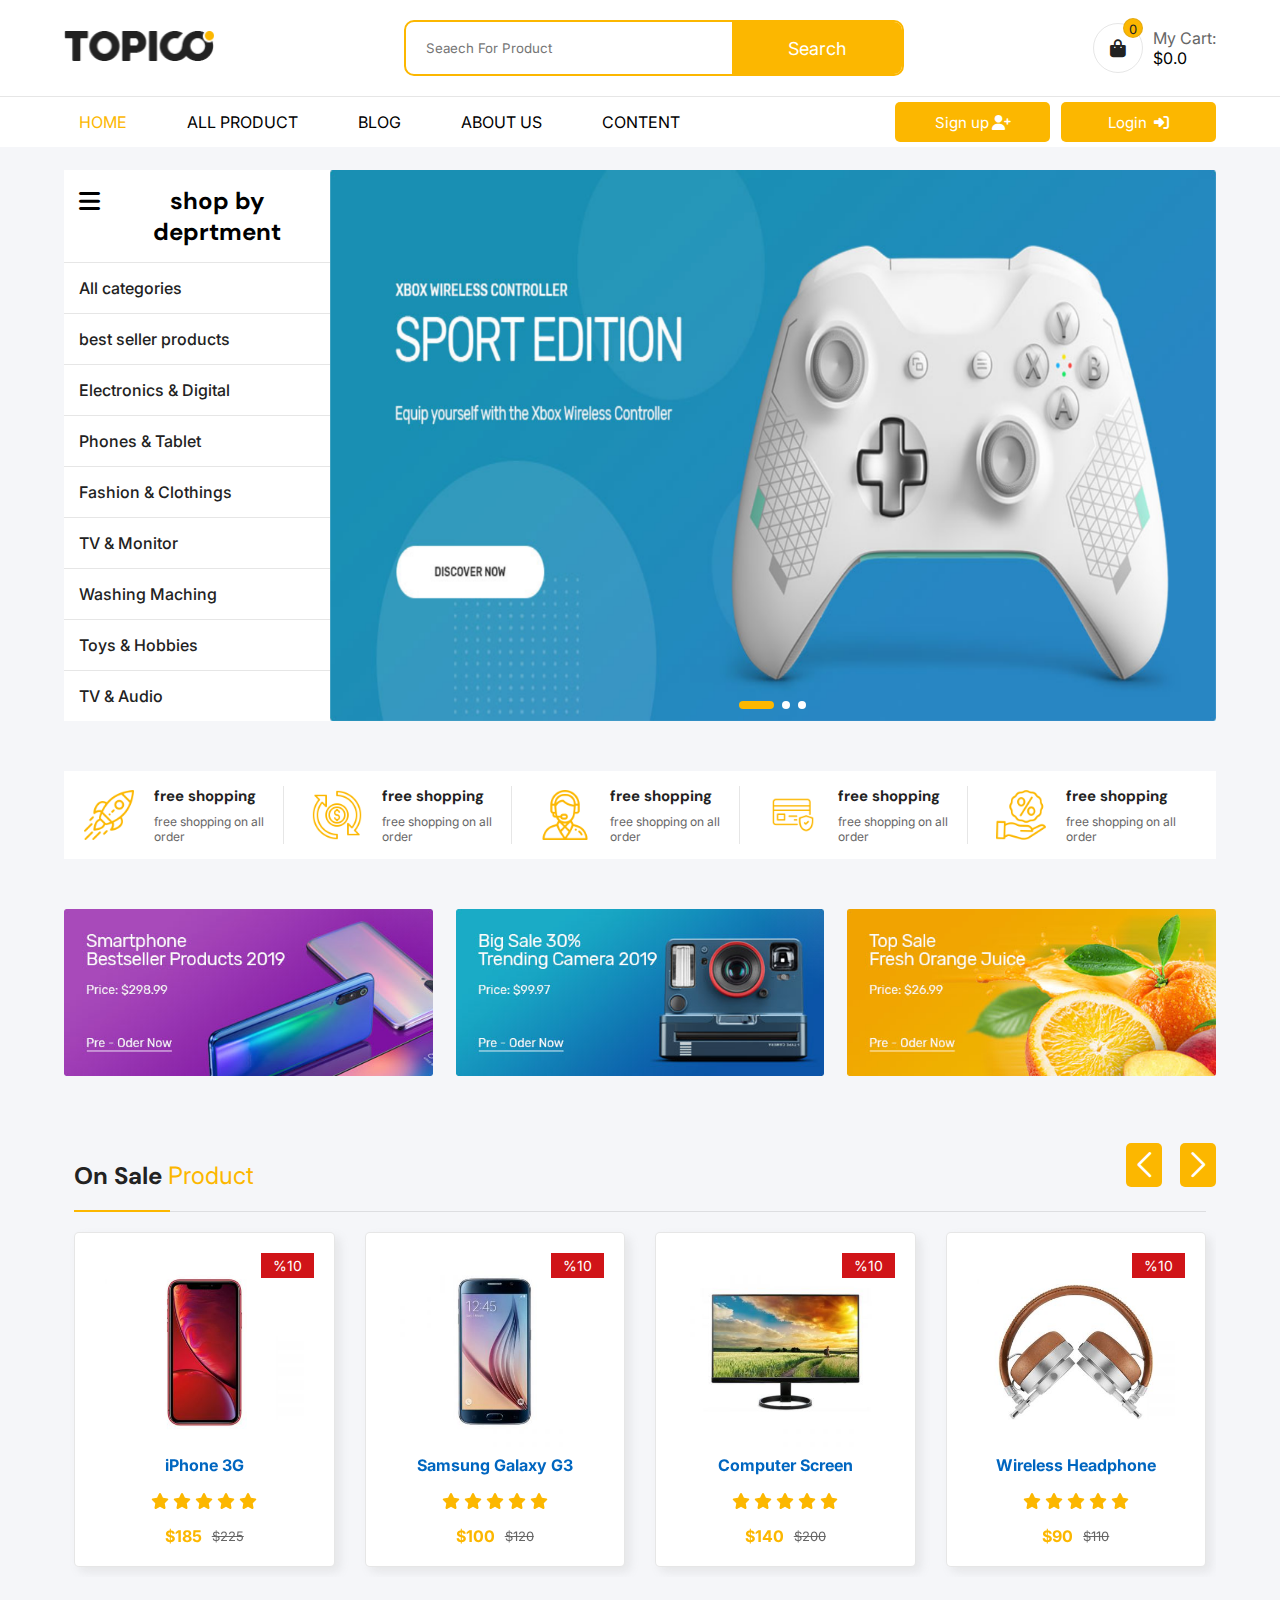
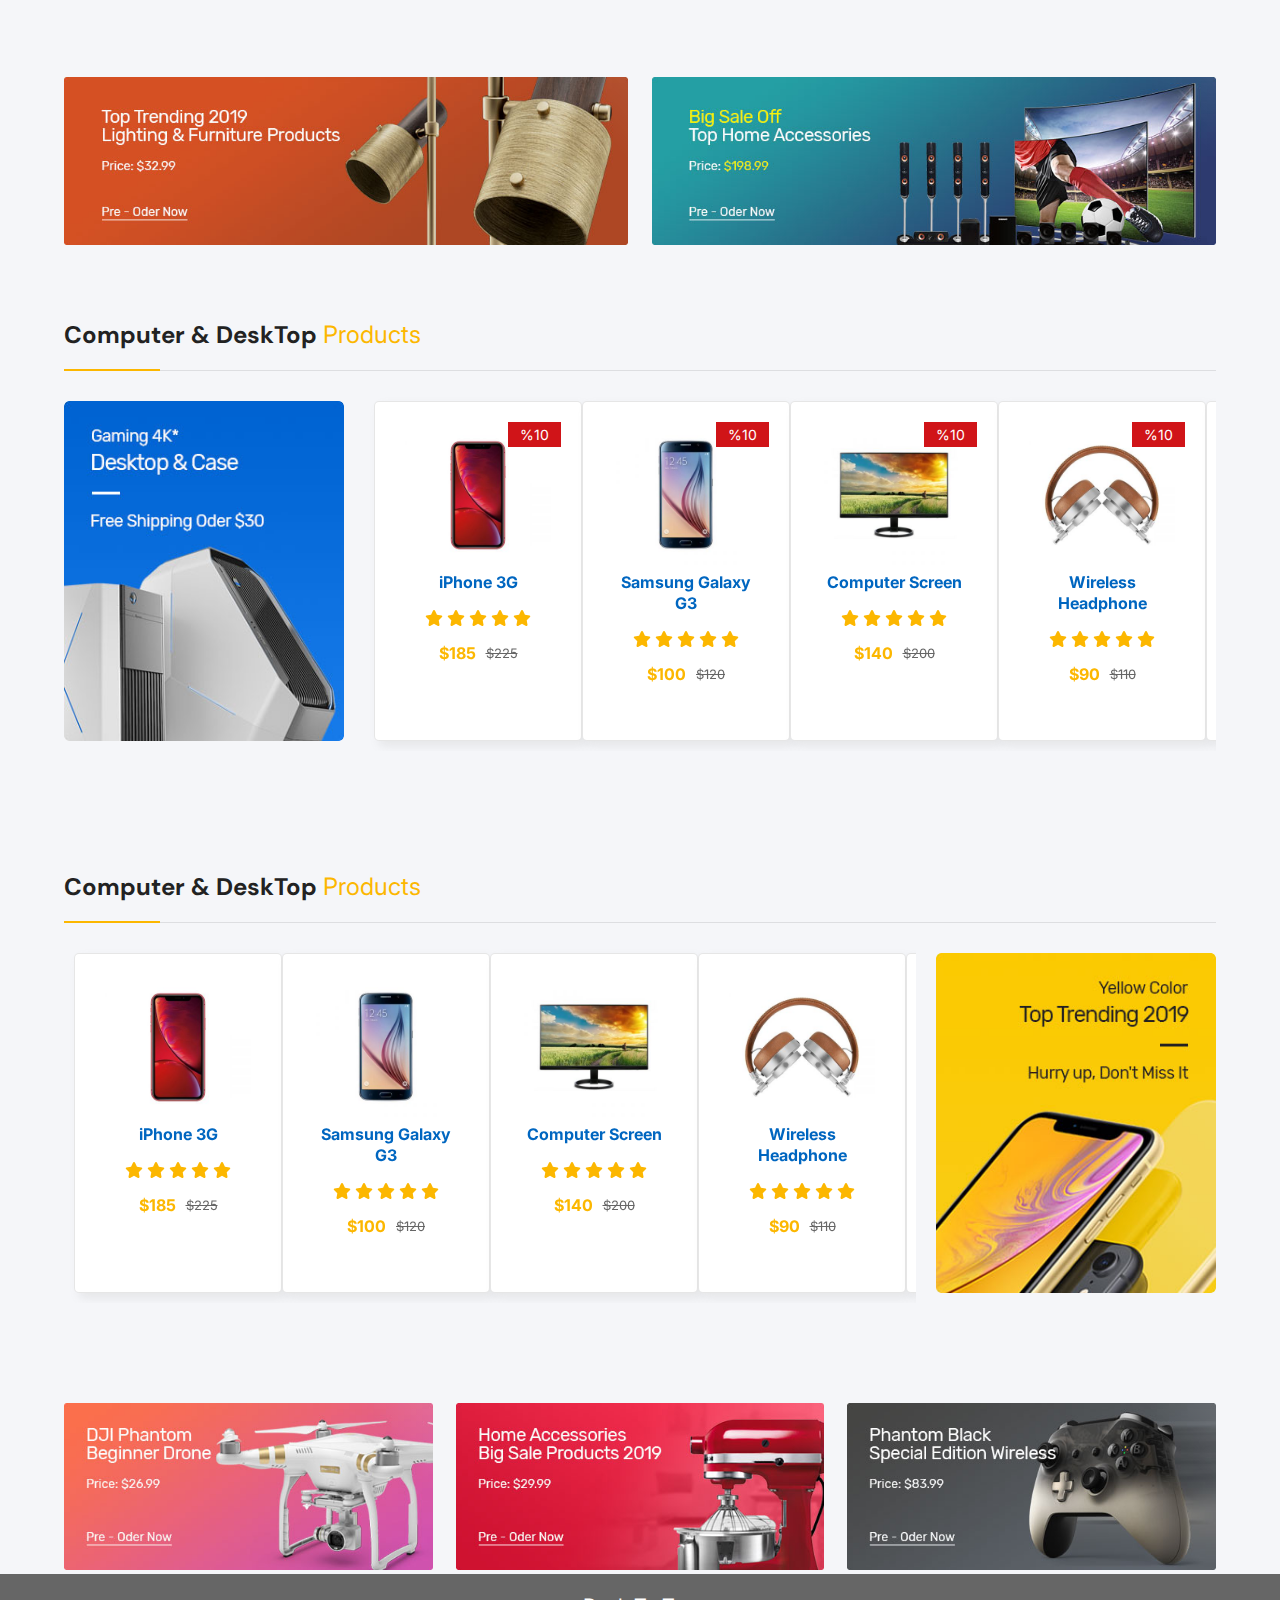
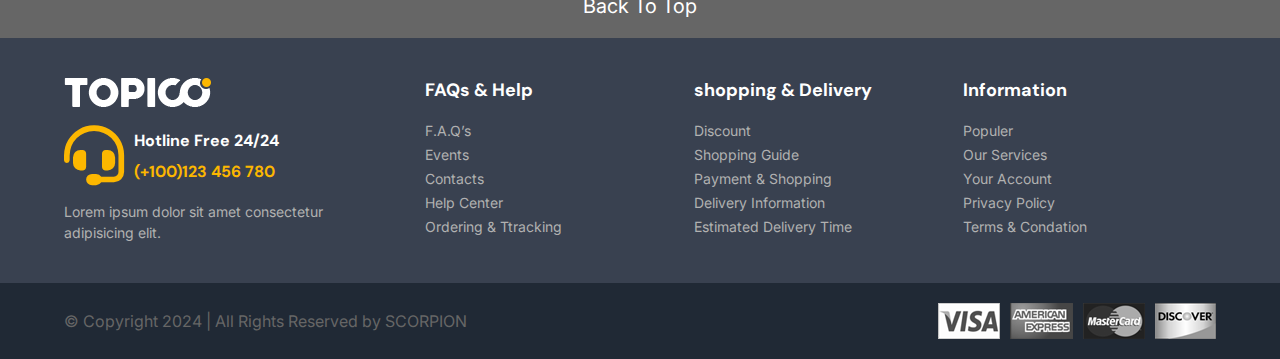
<file: index.html>
<!DOCTYPE html>
<html lang="en">
<head>
    <meta charset="UTF-8">
    <meta name="viewport" content="width=device-width, initial-scale=1.0">
    <link rel="stylesheet" href="https://cdnjs.cloudflare.com/ajax/libs/font-awesome/6.5.1/css/all.min.css">
            <!-- Link Swiper's CSS -->
    <link rel="stylesheet" href="https://cdn.jsdelivr.net/npm/swiper@11/swiper-bundle.min.css" />
    <link rel="stylesheet" href="css/style.css">
    <link rel="icon" href="img-1/icon.png">
    <title>E-Commerce</title>
</head>
<body> 
        <!-- /////////////////////start-header\\\\\\\\\\\\\\\\\\\\ -->
    <header>
        <!-- /////////////////////start-top-header\\\\\\\\\\\\\\\\\\\\ -->
         <div class="top-header">
            <div class="container">
                <div class="top-header-conent">
                    <a href="#" class="logo"><img src="img-1/logo-black.png" alt=""></a>
                    <form action="" class="search">
                        <input type="search" placeholder="Seaech For Product">
                        <button type="submit">Search</button>
                    </form>
                    <div class="header-cart">
                       <div onclick="openCart()" class="icon-cart">
                        <i class="fa-solid fa-bag-shopping"></i>            
                        <span class="count">0</span>
                       </div>
                       <div class="price">
                        <p>My Cart:</p>
                        <span  class="price-cart">$0.0</span>
                       </div>
                    </div>
                </div>
            </div>
         </div>
        <!-- /////////////////////end-top-header\\\\\\\\\\\\\\\\\\\\ -->
        <!-- /////////////////////start-bottom-header\\\\\\\\\\\\\\\\\ -->
         <nav>
            <div class="links container">
                <i onclick="open_menu()" class="fa-solid fa-bars btn-open-menu"></i>
                <ul class="nav-item" id="menu">
                    <span onclick="close_menu()" class="bg-overlay"></span>
                    <i onclick="close_menu()" class="fa-regular fa-circle-xmark btn-close-menu"></i>
                    <img class="logo-menu" src="img-1/logo-black.png" alt="">

                    <li><a href="index.html" class="activ activ-item">Home</a></li>
                    <li><a href="all item.html" target="_blank"  class="activ-item">all Product</a></li>
                    <li><a href="#"  class="activ-item">Blog</a></li>
                    <li><a href="#"  class="activ-item">about us</a></li>
                    <li><a href="#"  class="activ-item">content</a></li>
                </ul>
                <div class="nav-button">
                    <button class="btn-1"><a target="_blank"  href="register.html">Sign up<i class="fa-solid fa-user-plus"></i></a></button>
                    <button class="btn-1"><a target="_blank" href="login.html">Login <i class="fa-solid fa-right-to-bracket"></i></a></button>
                </div>
            </div>
         </nav>
        <!-- /////////////////////end-bottom-header\\\\\\\\\\\\\\\\\\\\ -->
    </header>
        <!-- /////////////////////end-header\\\\\\\\\\\\\\\\\\\\ -->
        <!-- /////////////////////start-cart\\\\\\\\\\\\\\\\\\\\ -->
    <div class="cart ">
        <div class="top-cart">
            <h3>my cart<span class="conut_item_cart">(0 item in cart)</span></h3>
            <span onclick="closeCart()" class="close"><i class="fa-regular fa-circle-xmark"></i></span>
        </div>
        <div class="item-in-cart">
        </div>
        <div class="bottom-cart">
            <div class="total">
                <p>Suptotal</p>
                <p id="price_cart_total" class="price-cart">$0</p>
            </div>
            <div class="button-cart">
                <a href="check.html" class="btn-cart">proceed to checkout</a>
                <button  class="btn-cart trans-bg"><a href="all item.html">shop more</a></button>
            </div>
        </div>
    </div>
        <!-- /////////////////////end-cart\\\\\\\\\\\\\\\\\\\\ -->
        <!-- /////////////////////start-slider\\\\\\\\\\\\\\\\\\\\ -->
    <section class="slider">
        <div class="container">
            <div class="side-bar">
                <h2> <i class="fa-solid fa-bars"></i>   shop by deprtment</h2>
                <a href="#">All categories</a>
                <a href="#">best seller products</a>
                <a href="#">Electronics & Digital</a>
                <a href="#">Phones & Tablet</a>
                <a href="#">Fashion & Clothings</a>
                <a href="#">TV & Monitor</a>
                <a href="#">Washing Maching</a>
                <a href="#">Toys & Hobbies</a>
                <a href="#">TV & Audio</a>
            </div>
              <!-- Swiper -->
            <div class="slider-swp mySwiper">
                <div class="swiper-wrapper">
                    <div class="swiper-slide">
                        <a href="#"><img src="img-1/slider-01.jpg" alt=""></a>
                    </div>
                    <div class="swiper-slide">
                        <a href="#"><img src="img-1/slider-02.jpg" alt=""></a>
                    </div>
                    <div class="swiper-slide">
                        <a href="#"><img src="img-1/slider-03.jpg" alt=""></a>
                    </div>
                </div>
                <div class="swiper-pagination"></div>
            </div>
        </div>
    </section>
        <!-- /////////////////////end-slider\\\\\\\\\\\\\\\\\\\\ -->
        <!-- /////////////////////start-features\\\\\\\\\\\\\\\\\\\\ -->
    <section class="features">
        <div class="container">
            <div class="feature-item feature-item-1">
                <img src="img-1/features1.png" alt="">
                <div class="text">
                    <h4>free shopping</h4>
                    <p>free shopping on all order </p>
                </div>
            </div>
            <div class="feature-item feature-item-1">
                <img src="img-1/features2.png" alt="">
                <div class="text">
                    <h4>free shopping</h4>
                    <p>free shopping on all order </p>
                </div>
            </div>
            <div class="feature-item feature-item-1">
                <img src="img-1/features3.png" alt="">
                <div class="text">
                    <h4>free shopping</h4>
                    <p>free shopping on all order </p>
                </div>
            </div>
            <div class="feature-item feature-item-1">
                <img src="img-1/features4.png" alt="">
                <div class="text">
                    <h4>free shopping</h4>
                    <p>free shopping on all order </p>
                </div>
            </div>
            <div class="feature-item">
                <img src="img-1/features5.png" alt="">
                <div class="text">
                    <h4>free shopping</h4>
                    <p>free shopping on all order </p>
                </div>
            </div>
        </div>
    </section>
        <!-- /////////////////////end-features\\\\\\\\\\\\\\\\\\\\ -->
        <!-- /////////////////////start-banner\\\\\\\\\\\\\\\\\\\\ -->
    <section class="banner">
        <div class="container">
            <div class="banner-img">
                <div class="glass-hover"></div>
                    <a href="#"></a>
                        <img src="img-1/banner/banner-1.jpg" alt="">
            </div>
            <div class="banner-img">
                <div class="glass-hover"></div>
                    <a href="#"> </a>
                        <img src="img-1/banner/banner-2.jpg" alt="">
            </div>
            <div class="banner-img">
                <div class="glass-hover"></div>
                    <a href="#"></a>
                        <img src="img-1/banner/banner-3.jpg" alt="">
            </div>
        </div>
    </section>
        <!-- /////////////////////end-banner\\\\\\\\\\\\\\\\\\\\ -->
        <!-- /////////////////////start-slide\\\\\\\\\\\\\\\\\\\\ -->
    <section class="slide slide-sale">
        <div class="container">
            <div class="sale-sec mySwiper">
                <div class="top-slide">
                    <h2>on sale <span>product</span></h2>
                </div>

                <div id="swiper_items_sale" class="products swiper-wrapper">
                  
                </div>
                <div class="swiper-button-next btn-Swip"></div>
                <div class="swiper-button-prev btn-Swip"></div>
                
            </div>
        </div>
    </section>
         <!-- /////////////////////end-slide\\\\\\\\\\\\\\\\\\\\ -->
         <!-- /////////////////////start-banner-2\\\\\\\\\\\\\\\\\\\\ -->
    <section class="banner banner-2">
        <div class="container">
            <div class="banner-img banner-img-2">
                <div class="glass-hover"></div>
                    <a href="#"> </a>
                        <img src="img-1/banner/banner-4.jpg" alt="">
            </div>
            <div class="banner-img banner-img-2">
                <div class="glass-hover"></div>
                    <a href="#"></a>
                        <img src="img-1/banner/banner-5.jpg" alt="">
            </div>
        </div>
    </section>
            <!-- /////////////////////end-banner-2\\\\\\\\\\\\\\\\\\\\ -->
            <!-- /////////////////////start-slide-2\\\\\\\\\\\\\\\\\\\\ -->
    <section class="slide slide-product">
        <div class="container">
            <div class="top-slide">
                <h2>computer &  deskTop <span>products</span></h2>
            </div>
            <div class="slide-img">
                <div class="categ-img">
                    <a href="#"><img src="img-1/banner/banner-sm-1.jpg" alt=""></a>
                </div>
                <div class="product-swip mySwiper">
                    <div class="products other-product swiper-wrapper" id="other-product" >
                    </div>
                    <div class="swiper-button-next btn-Swip"></div>
                    <div class="swiper-button-prev btn-Swip"></div>
                </div>
            </div>
        </div>
    </section>


    <section class="slide slide-product">
        <div class="container">
            <div class="top-slide">
                <h2>computer &  deskTop <span>products</span></h2>
            </div>
            <div class="slide-img">
                
                <div class="product_swip mySwiper">
                    <div class="products other-product swiper-wrapper" id="other-product-2" >
                    </div>
                    <div class="swiper-button-next btn-Swip"></div>
                    <div class="swiper-button-prev btn-Swip"></div>
                </div>
                <div class="categ-img">
                    <a href="#"><img src="img-1/banner/banner-sm-2.jpg" alt=""></a>
                </div>
            </div>
        </div>
    </section>
         <!-- /////////////////////end-slide-2\\\\\\\\\\\\\\\\\\\\ -->
         <!-- /////////////////////start-banner\\\\\\\\\\\\\\\\\\\\ -->
         <section class="banner">
            <div class="container">
                <div class="banner-img">
                    <div class="glass-hover"></div>
                        <a href="#"></a>
                            <img src="img-1/banner/banner-8.jpg" alt="">
                </div>
                <div class="banner-img">
                    <div class="glass-hover"></div>
                        <a href="#"> </a>
                            <img src="img-1/banner/banner-6.jpg" alt="">
                </div>
                <div class="banner-img">
                    <div class="glass-hover"></div>
                        <a href="#"></a>
                            <img src="img-1/banner/banner-7.jpg" alt="">
                </div>
            </div>
        </section>
            <!-- /////////////////////end-banner\\\\\\\\\\\\\\\\\\\\ -->
            <!-- /////////////////////start-footer\\\\\\\\\\\\\\\\\\\\ -->
        <div class="back">
            <p>back to top</p>
        </div>
        <footer>
            <div class="container">
                <div class="big-row">
                    <img src="img-1/logo-white.png" alt="">
                    <div class="hotline">
                        <i class="fa-solid fa-headset"></i>
                        <div class="text">
                            <h5>Hotline Free 24/24</h5>
                            <h6>(+100)123 456 780 </h6>
                        </div>
                    </div>
                    <p>Lorem ipsum dolor sit amet consectetur adipisicing elit. </p>
                </div>
                <div class="row">
                    <h4>FAQs & Help</h4>
                    <div class="links">
                        <a href="#">F.A.Q’s</a>
                        <a href="#">Events</a>
                        <a href="#">Contacts</a>
                        <a href="#">Help Center</a>
                        <a href="#">Ordering & Ttracking</a>
                    </div>
                </div>
                <div class="row">
                    <h4>shopping & Delivery</h4>
                    <div class="links">
                        <a href="#">Discount</a>
                        <a href="#">Shopping Guide</a>
                        <a href="#">Payment & Shopping</a>
                        <a href="#">Delivery Information</a>
                        <a href="#">Estimated Delivery Time</a>
                    </div>
                </div>
                <div class="row">
                    <h4>Information</h4>
                    <div class="links">
                        <a href="#">Populer</a>
                        <a href="#">Our Services</a>
                        <a href="#">Your Account</a>
                        <a href="#">Privacy Policy</a>
                        <a href="#">Terms & Condation</a>
                    </div>
                </div>



            </div>
            <div class="bottom-footer">
                <div class="container">
                <p class="p-1">© Copyright 2024  |  All Rights Reserved by SCORPION</p>
                <div class="payment">
                    <img src="img-1/payment-1.png" alt="">
                    <img src="img-1/payment-2.png" alt="">
                    <img src="img-1/payment-3.png" alt="">
                    <img src="img-1/payment-4.png" alt="">
                </div>
                </div>
            </div>
        </footer>


            <!-- /////////////////////end-footer\\\\\\\\\\\\\\\\\\\\ -->






        <!-- Swiper JS -->
    <script src="https://cdn.jsdelivr.net/npm/swiper@11/swiper-bundle.min.js"></script>
    <script src="js/swiper.js"></script>
    <script src="js/home.js"></script>
    <script src="js/main.js"></script>
</html>
</file>
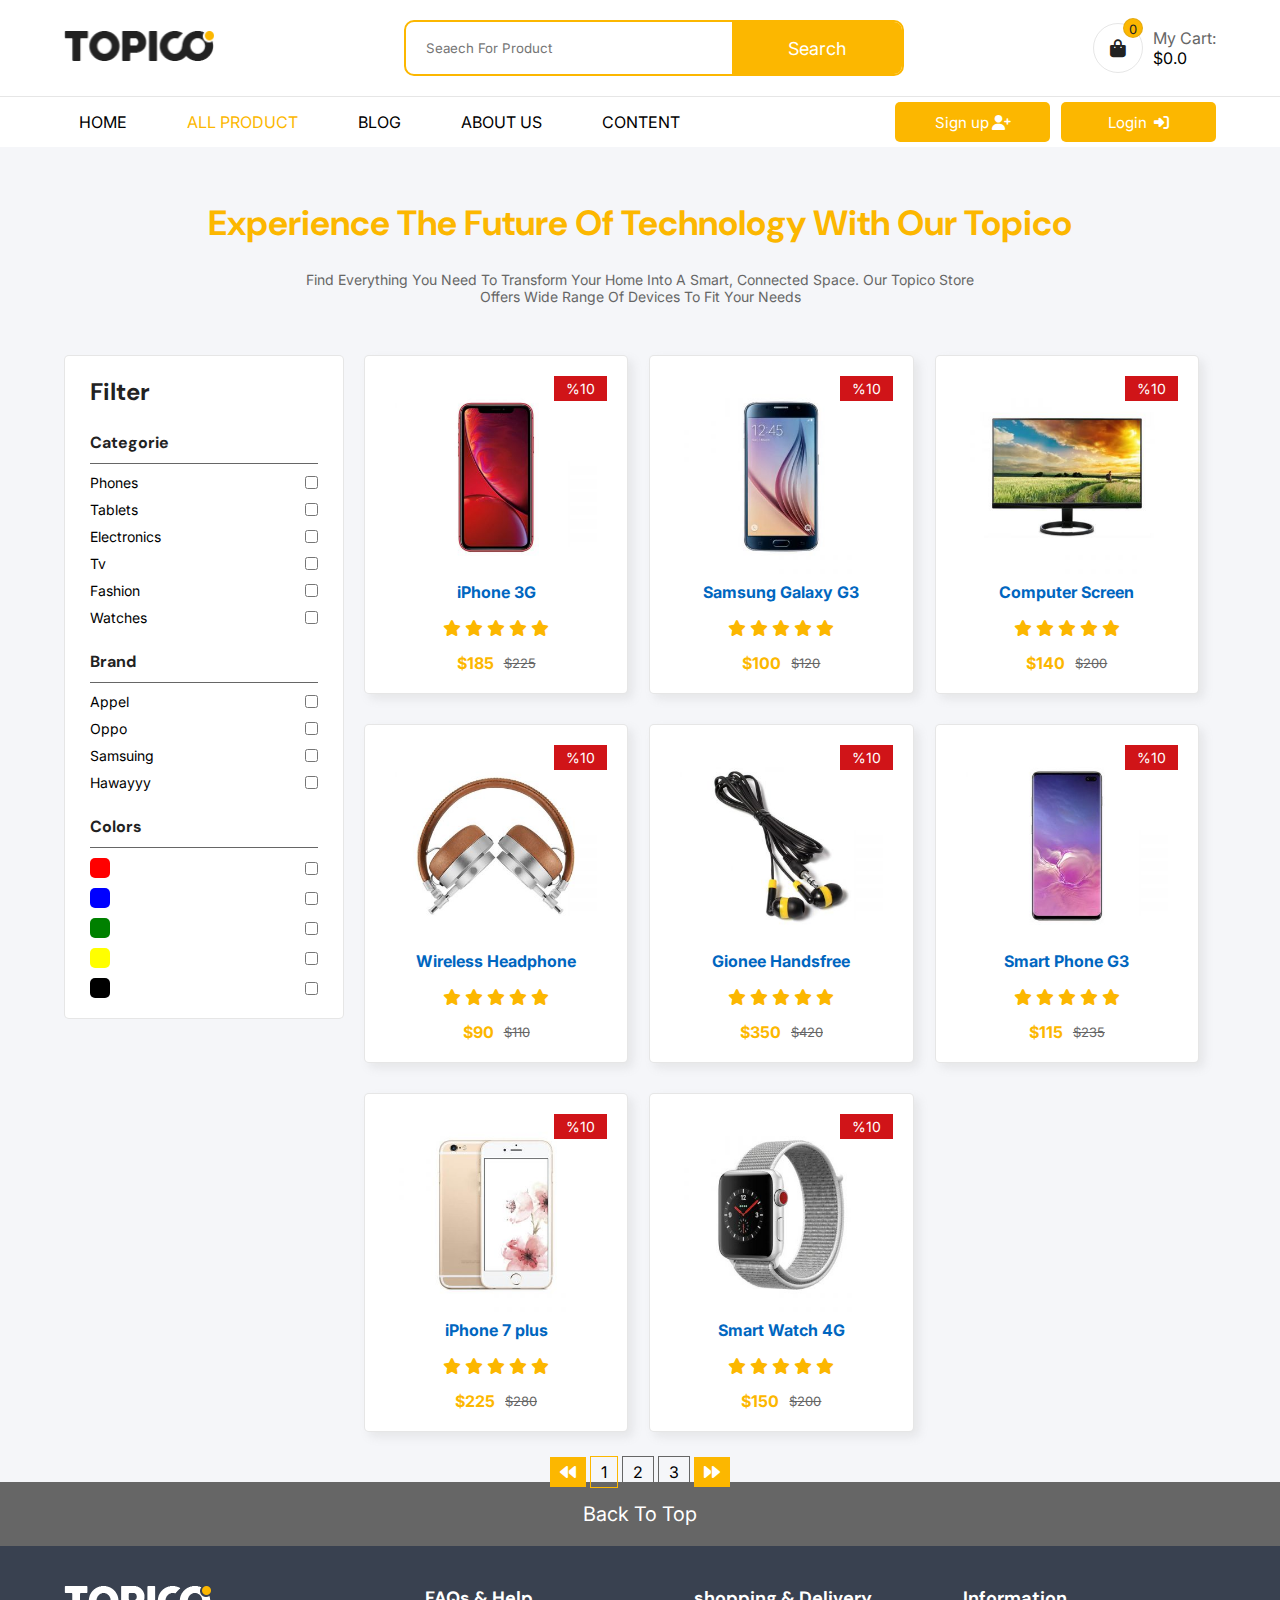
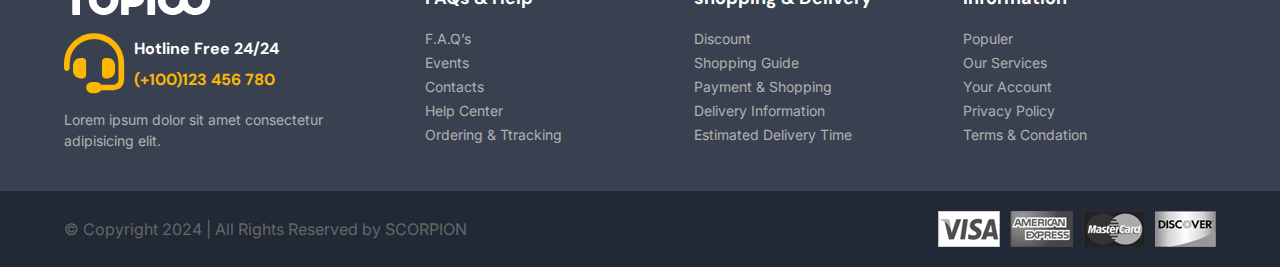
<file: all item.html>
<!DOCTYPE html>
<html lang="en">
<head>
    <meta charset="UTF-8">
    <meta name="viewport" content="width=device-width, initial-scale=1.0">
    <link rel="stylesheet" href="https://cdnjs.cloudflare.com/ajax/libs/font-awesome/6.5.1/css/all.min.css">
   
    <link rel="stylesheet" href="css/style.css">
    <link rel="stylesheet" href="css/all_item.css">
    <link rel="icon" href="img-1/icon.png">
    <title>E-Commerce</title>
</head>
<body> 
        <!-- /////////////////////start-header\\\\\\\\\\\\\\\\\\\\ -->
    <header>
        <!-- /////////////////////start-top-header\\\\\\\\\\\\\\\\\\\\ -->
         <div class="top-header">
            <div class="container">
                <div class="top-header-conent">
                    <a href="#" class="logo"><img src="img-1/logo-black.png" alt=""></a>
                    <form action="" class="search">
                        <input type="search" placeholder="Seaech For Product">
                        <button type="submit">Search</button>
                    </form>
                    <div class="header-cart">
                       <div onclick="openCart()" class="icon-cart">
                        <i class="fa-solid fa-bag-shopping"></i>            
                        <span class="count">0</span>
                       </div>
                       <div class="price">
                        <p>My Cart:</p>
                        <span  class="price-cart">$0.0</span>
                       </div>
                    </div>
                </div>
            </div>
         </div>
        <!-- /////////////////////end-top-header\\\\\\\\\\\\\\\\\\\\ -->
        <!-- /////////////////////start-bottom-header\\\\\\\\\\\\\\\\\ -->
        <nav>
            <div class="links container">
                <i onclick="open_menu()" class="fa-solid fa-bars btn-open-menu"></i>
                <ul class="nav-item" id="menu">
                    <span onclick="close_menu()" class="bg-overlay"></span>
                    <i onclick="close_menu()" class="fa-regular fa-circle-xmark btn-close-menu"></i>
                    <img class="logo-menu" src="img-1/logo-black.png" alt="">

                    <li><a href="index.html" class="activ-item">Home</a></li>
                    <li><a href="all item.html" target="_blank"  class="activ activ-item">all Product</a></li>
                    <li><a href="#"  class="activ-item">Blog</a></li>
                    <li><a href="#"  class="activ-item">about us</a></li>
                    <li><a href="#"  class="activ-item">content</a></li>
                </ul>
                <div class="nav-button">
                    <button class="btn-1"><a target="_blank"  href="register.html">Sign up<i class="fa-solid fa-user-plus"></i></a></button>
                    <button class="btn-1"><a target="_blank" href="login.html">Login <i class="fa-solid fa-right-to-bracket"></i></a></button>
                </div>
            </div>
         </nav>
        <!-- /////////////////////end-bottom-header\\\\\\\\\\\\\\\\\\\\ -->
    </header>
        <!-- /////////////////////end-header\\\\\\\\\\\\\\\\\\\\ -->
        <!-- /////////////////////start-cart\\\\\\\\\\\\\\\\\\\\ -->
    <div class="cart ">
        <div class="top-cart">
            <h3>my cart<span class="conut_item_cart">(0 item in cart)</span></h3>
            <span onclick="closeCart()" class="close"><i class="fa-regular fa-circle-xmark"></i></span>
        </div>
        <div class="item-in-cart">
        </div>
        <div class="bottom-cart">
            <div class="total">
                <p>Suptotal</p>
                <p id="price_cart_total" class="price-cart">$0</p>
            </div>
            <div class="button-cart">
                <a href="check.html" class="btn-cart">proceed to checkout</a>
                <button  class="btn-cart trans-bg"><a href="all item.html">shop more</a></button>
            </div>
        </div>
    </div>
            <!-- /////////////////////end-cart\\\\\\\\\\\\\\\\\\\\ -->
            <!-- /////////////////////start-\\\\\\\\\\\\\\\\\\\\ -->
    <section>
        <div class="top_section">
            <div class="container">
                <h1>experience the future of technology with our topico</h1>
                <p>find everything you need to transform your home into a smart, connected space. our topico store offers wide range of devices to fit your needs</p>
            </div>
        </div>
        <div class="all_product">
            <div class="container">
                <span onclick="open_close_filter()" class="btn_filter">filter<i class="fa-solid fa-filter"></i></span>
                <div  class="filter">
                    <h2>filter</h2>
                    <div class="filter_item">
                        <h4>categorie</h4>
                        <div class="content">
                            <div class="item">
                                <span>phones</span>
                                <input type="checkbox">
                            </div>
                            <div class="item">
                                <span>tablets</span>
                                <input type="checkbox">
                            </div>
                            <div class="item">
                                <span>electronics</span>
                                <input type="checkbox">
                            </div>
                            <div class="item">
                                <span>tv</span>
                                <input type="checkbox">
                            </div>
                            <div class="item">
                                <span>fashion</span>
                                <input type="checkbox">
                            </div>
                            <div class="item">
                                <span>watches</span>
                                <input type="checkbox">
                            </div>
                        </div>
                    </div>
                    <div class="filter_item">
                        <h4>brand</h4>
                        <div class="content">
                            <div class="item">
                                <span>appel</span>
                                <input type="checkbox">
                            </div>
                            <div class="item">
                                <span>oppo</span>
                                <input type="checkbox">
                            </div>
                            <div class="item">
                                <span>samsuing</span>
                                <input type="checkbox">
                            </div>
                            <div class="item">
                                <span>hawayyy</span>
                                <input type="checkbox">
                            </div>
                        </div>
                    </div>
                    <div class="filter_item">
                        <h4>colors</h4>
                        <div class="content">
                            <div class="item">
                                <span class="color" style="background-color: red;"></span>
                                <input type="checkbox">
                            </div>
                            <div class="item">
                                <span class="color" style="background-color: blue;"></span>
                                <input type="checkbox">
                            </div>
                            <div class="item">
                                <span class="color" style="background-color: green;"></span>
                                <input type="checkbox">
                            </div>
                            <div class="item">
                                <span class="color" style="background-color: yellow;"></span>
                                <input type="checkbox">
                            </div>
                            <div class="item">
                                <span class="color" style="background-color: black;"></span>
                                <input type="checkbox">
                            </div>
                           
                        </div>
                    </div>
                </div>
                <div id="products_div" class="products">

                </div>
            </div>
        </div>

            <div class="pagination">
                <span class="btn_page prev"><i class="fa-solid fa-backward"></i></span>
                <span class="num activ">1</span>
                <span class="num">2</span>
                <span class="num">3</span>
                <span class="btn_page next"><i class="fa-solid fa-forward"></i></span>
            </div>
    </section>


        <!-- /////////////////////end-\\\\\\\\\\\\\\\\\\\\ -->
   
        <!-- /////////////////////start-footer\\\\\\\\\\\\\\\\\\\\ -->
    <div class="back">
        <p>back to top</p>
    </div>
    <footer>
        <div class="container">
            <div class="big-row">
                <img src="img-1/logo-white.png" alt="">
                <div class="hotline">
                    <i class="fa-solid fa-headset"></i>
                    <div class="text">
                        <h5>Hotline Free 24/24</h5>
                        <h6>(+100)123 456 780 </h6>
                    </div>
                </div>
                <p>Lorem ipsum dolor sit amet consectetur adipisicing elit. </p>
            </div>
            <div class="row">
                <h4>FAQs & Help</h4>
                <div class="links">
                    <a href="#">F.A.Q’s</a>
                    <a href="#">Events</a>
                    <a href="#">Contacts</a>
                    <a href="#">Help Center</a>
                    <a href="#">Ordering & Ttracking</a>
                </div>
            </div>
            <div class="row">
                <h4>shopping & Delivery</h4>
                <div class="links">
                    <a href="#">Discount</a>
                    <a href="#">Shopping Guide</a>
                    <a href="#">Payment & Shopping</a>
                    <a href="#">Delivery Information</a>
                    <a href="#">Estimated Delivery Time</a>
                </div>
            </div>
            <div class="row">
                <h4>Information</h4>
                <div class="links">
                    <a href="#">Populer</a>
                    <a href="#">Our Services</a>
                    <a href="#">Your Account</a>
                    <a href="#">Privacy Policy</a>
                    <a href="#">Terms & Condation</a>
                </div>
            </div>



        </div>
        <div class="bottom-footer">
            <div class="container">
            <p class="p-1">© Copyright 2024  |  All Rights Reserved by SCORPION</p>
            <div class="payment">
                <img src="img-1/payment-1.png" alt="">
                <img src="img-1/payment-2.png" alt="">
                <img src="img-1/payment-3.png" alt="">
                <img src="img-1/payment-4.png" alt="">
            </div>
            </div>
        </div>
    </footer>
        <!-- /////////////////////end-footer\\\\\\\\\\\\\\\\\\\\ -->

    <script src="js/main.js"></script>
    <script src="js/all_product.js"></script>
</html>
</file>
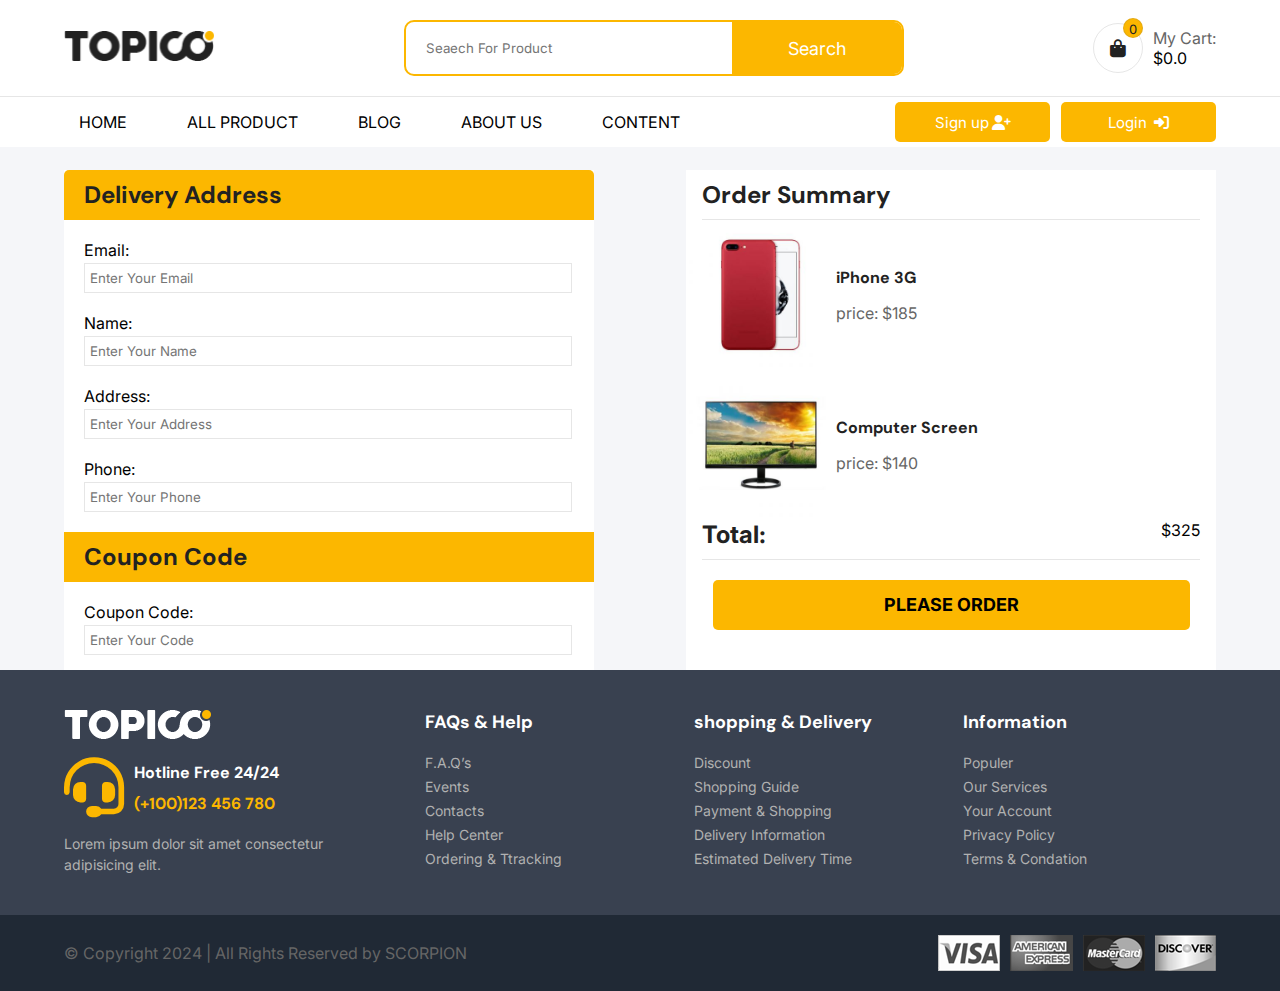
<file: check.html>
<!DOCTYPE html>
<html lang="en">
<head>
    <meta charset="UTF-8">
    <meta name="viewport" content="width=device-width, initial-scale=1.0">
    <link rel="stylesheet" href="https://cdnjs.cloudflare.com/ajax/libs/font-awesome/6.5.1/css/all.min.css">
   
    <link rel="stylesheet" href="css/style.css">
    <link rel="icon" href="img-1/icon.png">
    <title>E-Commerce</title>
</head>
<body> 
        <!-- /////////////////////start-header\\\\\\\\\\\\\\\\\\\\ -->
    <header>
        <!-- /////////////////////start-top-header\\\\\\\\\\\\\\\\\\\\ -->
         <div class="top-header">
            <div class="container">
                <div class="top-header-conent">
                    <a href="#" class="logo"><img src="img-1/logo-black.png" alt=""></a>
                    <form action="" class="search">
                        <input type="search" placeholder="Seaech For Product">
                        <button type="submit">Search</button>
                    </form>
                    <div class="header-cart">
                       <div onclick="openCart()" class="icon-cart">
                        <i class="fa-solid fa-bag-shopping"></i>            
                        <span class="count">0</span>
                       </div>
                       <div class="price">
                        <p>My Cart:</p>
                        <span  class="price-cart">$0.0</span>
                       </div>
                    </div>
                </div>
            </div>
         </div>
        <!-- /////////////////////end-top-header\\\\\\\\\\\\\\\\\\\\ -->
        <!-- /////////////////////start-bottom-header\\\\\\\\\\\\\\\\\ -->
        <nav>
            <div class="links container">
                <i onclick="open_menu()" class="fa-solid fa-bars btn-open-menu"></i>
                <ul class="nav-item" id="menu">
                    <span onclick="close_menu()" class="bg-overlay"></span>
                    <i onclick="close_menu()" class="fa-regular fa-circle-xmark btn-close-menu"></i>
                    <img class="logo-menu" src="img-1/logo-black.png" alt="">

                    <li><a href="index.html" class="activ-item">Home</a></li>
                    <li><a href="all item.html" target="_blank"  class="activ-item">all Product</a></li>
                    <li><a href="#"  class="activ-item">Blog</a></li>
                    <li><a href="#"  class="activ-item">about us</a></li>
                    <li><a href="#"  class="activ-item">content</a></li>
                </ul>
                <div class="nav-button">
                    <button class="btn-1"><a target="_blank"  href="register.html">Sign up<i class="fa-solid fa-user-plus"></i></a></button>
                    <button class="btn-1"><a target="_blank" href="login.html">Login <i class="fa-solid fa-right-to-bracket"></i></a></button>
                </div>
            </div>
         </nav>
        <!-- /////////////////////end-bottom-header\\\\\\\\\\\\\\\\\\\\ -->
    </header>
        <!-- /////////////////////end-header\\\\\\\\\\\\\\\\\\\\ -->
    <section>
        <div class="check_out">
            <div class="container">
                <div class="check_out_content">
                    <div class="left_content">
                        <h2>Delivery address</h2>
                        <form action="">
                            <label>Email:</label>
                            <input placeholder="Enter Your Email" type="email">
                            <label>Name:</label>
                            <input placeholder="Enter Your Name" type="text">
                            <label>Address:</label>
                            <input placeholder="Enter Your Address" type="text">
                            <label>Phone:</label>
                            <input placeholder="Enter Your Phone" type="number">
                            <h2 class="coupon">coupon code</h2>
                            <label>Coupon Code:</label>
                            <input placeholder="Enter Your Code" type="text">
                        </form>
                    </div>
                    <div class="right_content">
                        <h2>order summary</h2>
                        <div class="items">
                            <div class="item_cart">
                                <img src="img-1/product/product-1.jpg" alt="">
                                <div class="content">
                                    <h4>iPhone 3G</h4>
                                    <p class="price_cart">price: <span>$185</span></p>
                                </div>
                            </div>
                            <div class="item_cart">
                                <img src="img-1/product/product3.jpg" alt="">
                                <div class="content">
                                    <h4>Computer Screen</h4>
                                    <p class="price-cart">price: <span>$140</span></p>
                                </div>
                            </div>

                            <div class="total">
                                <p>total:</p>
                                <span>$325</span>
                            </div>
                            <div class="btn_div">
                                <button>please order</button>
                            </div>
                        </div>
                    </div>
                </div>
            </div>
        </div>
    </section>













        <!-- /////////////////////start-cart\\\\\\\\\\\\\\\\\\\\ -->
    <div class="cart ">
        <div class="top-cart">
            <h3>my cart<span class="conut_item_cart">(0 item in cart)</span></h3>
            <span onclick="closeCart()" class="close"><i class="fa-regular fa-circle-xmark"></i></span>
        </div>
        <div class="item-in-cart">
        </div>
        <div class="bottom-cart">
            <div class="total">
                <p>Suptotal</p>
                <p id="price_cart_total" class="price-cart">$0</p>
            </div>
            <div class="button-cart">
                <a href="check.html" class="btn-cart">proceed to checkout</a>
                <button  class="btn-cart trans-bg"><a href="all item.html">shop more</a></button>
            </div>
        </div>
    </div>
            <!-- /////////////////////end-cart\\\\\\\\\\\\\\\\\\\\ -->
            <!-- /////////////////////start-\\\\\\\\\\\\\\\\\\\\ -->

        <!-- /////////////////////start-footer\\\\\\\\\\\\\\\\\\\\ -->
    <footer>
        <div class="container">
            <div class="big-row">
                <img src="img-1/logo-white.png" alt="">
                <div class="hotline">
                    <i class="fa-solid fa-headset"></i>
                    <div class="text">
                        <h5>Hotline Free 24/24</h5>
                        <h6>(+100)123 456 780 </h6>
                    </div>
                </div>
                <p>Lorem ipsum dolor sit amet consectetur adipisicing elit. </p>
            </div>
            <div class="row">
                <h4>FAQs & Help</h4>
                <div class="links">
                    <a href="#">F.A.Q’s</a>
                    <a href="#">Events</a>
                    <a href="#">Contacts</a>
                    <a href="#">Help Center</a>
                    <a href="#">Ordering & Ttracking</a>
                </div>
            </div>
            <div class="row">
                <h4>shopping & Delivery</h4>
                <div class="links">
                    <a href="#">Discount</a>
                    <a href="#">Shopping Guide</a>
                    <a href="#">Payment & Shopping</a>
                    <a href="#">Delivery Information</a>
                    <a href="#">Estimated Delivery Time</a>
                </div>
            </div>
            <div class="row">
                <h4>Information</h4>
                <div class="links">
                    <a href="#">Populer</a>
                    <a href="#">Our Services</a>
                    <a href="#">Your Account</a>
                    <a href="#">Privacy Policy</a>
                    <a href="#">Terms & Condation</a>
                </div>
            </div>



        </div>
        <div class="bottom-footer">
            <div class="container">
            <p class="p-1">© Copyright 2024  |  All Rights Reserved by SCORPION</p>
            <div class="payment">
                <img src="img-1/payment-1.png" alt="">
                <img src="img-1/payment-2.png" alt="">
                <img src="img-1/payment-3.png" alt="">
                <img src="img-1/payment-4.png" alt="">
            </div>
            </div>
        </div>
    </footer>
        <!-- /////////////////////end-footer\\\\\\\\\\\\\\\\\\\\ -->

    <script src="js/main.js"></script>
    <script src="js/all_product.js"></script>
</html>
</file>
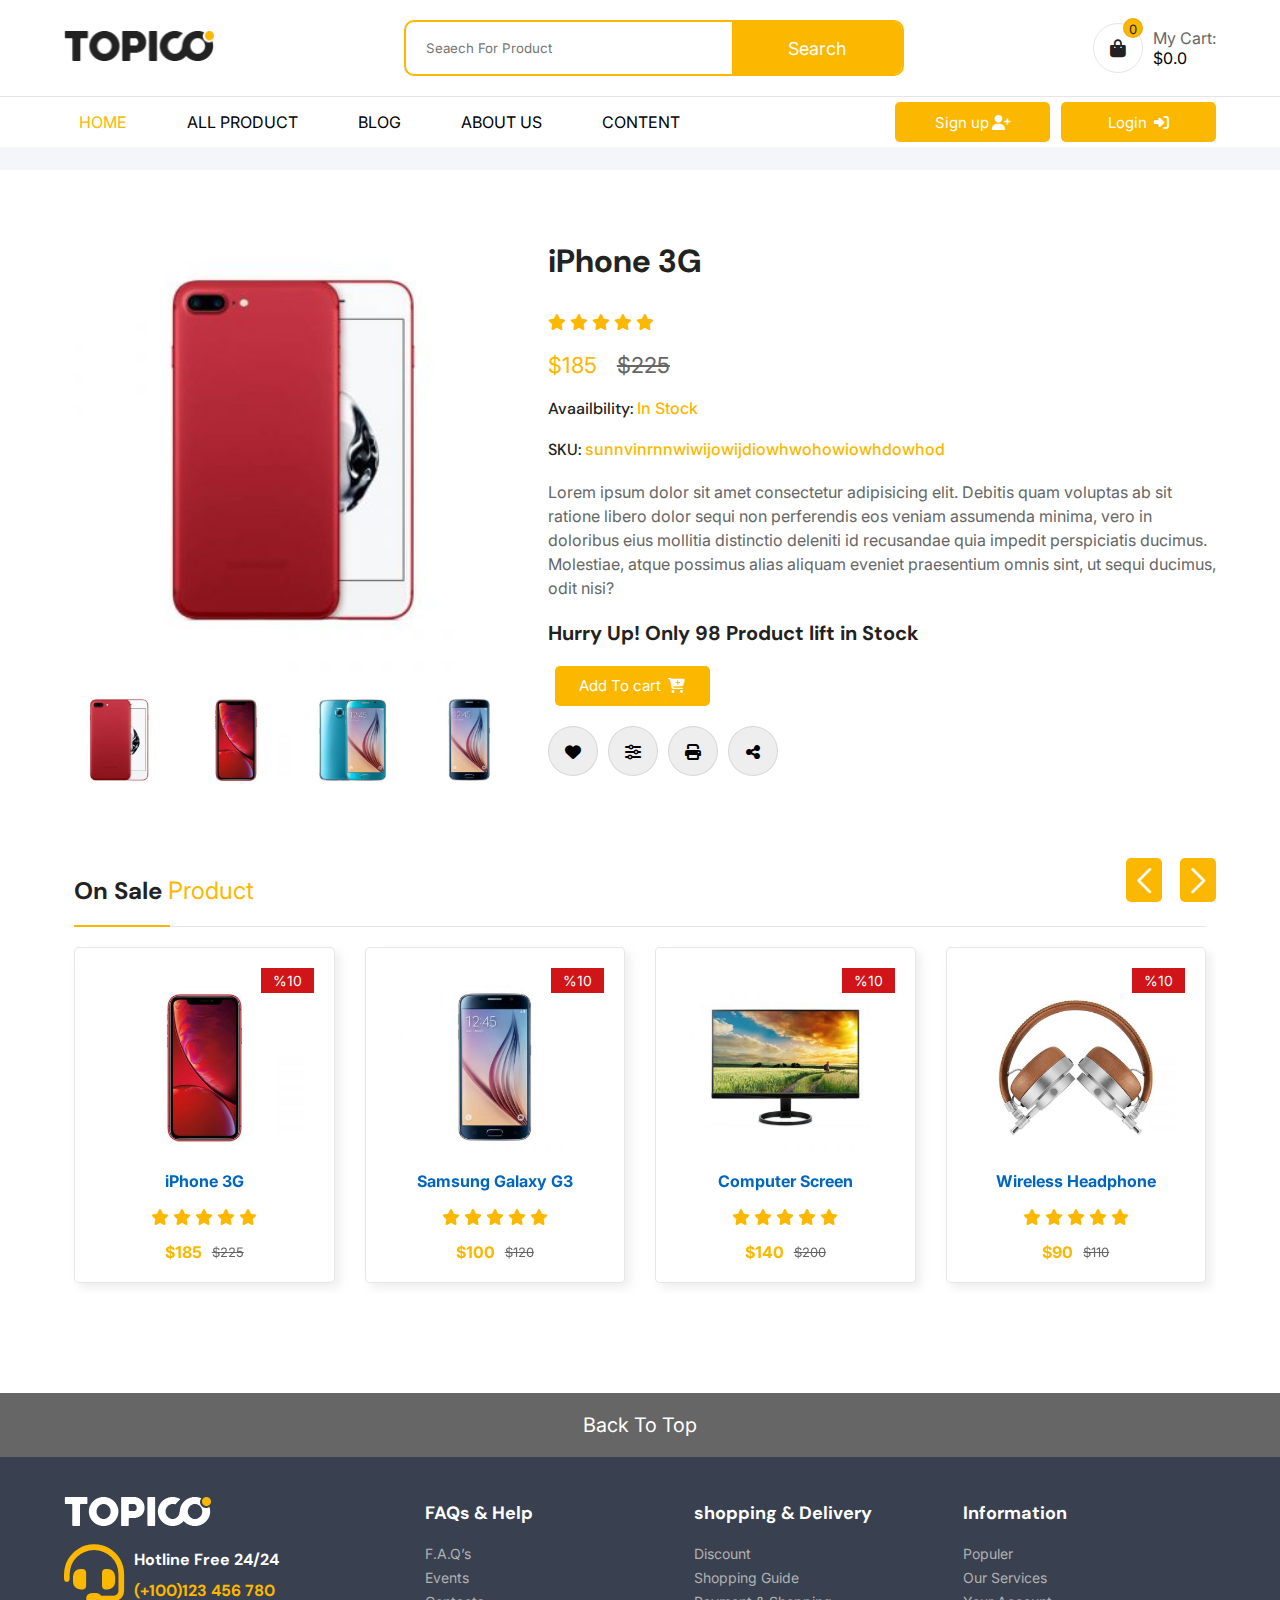
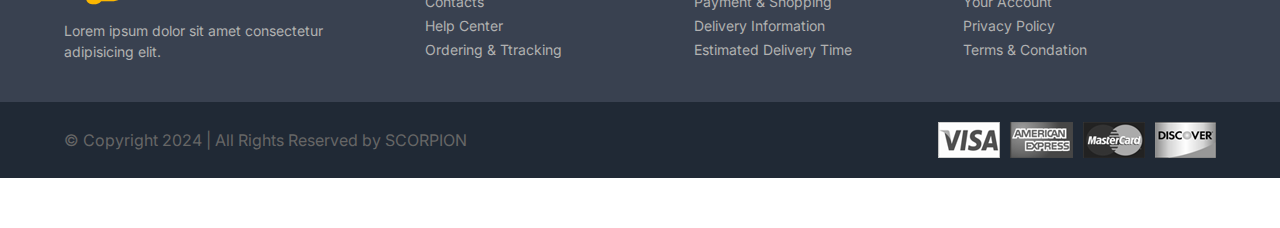
<file: item.html>
<!DOCTYPE html>
<html lang="en">
<head>
    <meta charset="UTF-8">
    <meta name="viewport" content="width=device-width, initial-scale=1.0">
    <link rel="stylesheet" href="https://cdnjs.cloudflare.com/ajax/libs/font-awesome/6.5.1/css/all.min.css">
            <!-- Link Swiper's CSS -->
    <link rel="stylesheet" href="https://cdn.jsdelivr.net/npm/swiper@11/swiper-bundle.min.css" />
    <link rel="stylesheet" href="css/style.css">
    <link rel="stylesheet" href="css/item.css">
    <link rel="icon" href="img-1/icon.png">
    <title>E-Commerce</title>
</head>
<body> 
        <!-- /////////////////////start-header\\\\\\\\\\\\\\\\\\\\ -->
    <header>
        <!-- /////////////////////start-top-header\\\\\\\\\\\\\\\\\\\\ -->
         <div class="top-header">
            <div class="container">
                <div class="top-header-conent">
                    <a href="#" class="logo"><img src="img-1/logo-black.png" alt=""></a>
                    <form action="" class="search">
                        <input type="search" placeholder="Seaech For Product">
                        <button type="submit">Search</button>
                    </form>
                    <div class="header-cart">
                       <div onclick="openCart()" class="icon-cart">
                        <i class="fa-solid fa-bag-shopping"></i>            
                        <span class="count">0</span>
                       </div>
                       <div class="price">
                        <p>My Cart:</p>
                        <span  class="price-cart">$0.0</span>
                       </div>
                    </div>
                </div>
            </div>
         </div>
        <!-- /////////////////////end-top-header\\\\\\\\\\\\\\\\\\\\ -->
        <!-- /////////////////////start-bottom-header\\\\\\\\\\\\\\\\\ -->
         <nav>
            <div class="links container">
                <i onclick="open_menu()" class="fa-solid fa-bars btn-open-menu"></i>
                <ul class="nav-item" id="menu">
                    <span onclick="close_menu()" class="bg-overlay"></span>
                    <i onclick="close_menu()" class="fa-regular fa-circle-xmark btn-close-menu"></i>
                    <img class="logo-menu" src="img-1/logo-black.png" alt="">

                    <li><a href="#" class="activ activ-item">Home</a></li>
                    <li><a href="#"  class="activ-item">all Product</a></li>
                    <li><a href="#"  class="activ-item">Blog</a></li>
                    <li><a href="#"  class="activ-item">about us</a></li>
                    <li><a href="#"  class="activ-item">content</a></li>
                </ul>
                <div class="nav-button">
                    <button class="btn-1"><a target="_blank"  href="register.html">Sign up<i class="fa-solid fa-user-plus"></i></a></button>
                    <button class="btn-1"><a target="_blank" href="login.html">Login <i class="fa-solid fa-right-to-bracket"></i></a></button>
                </div>
            </div>
         </nav>
        <!-- /////////////////////end-bottom-header\\\\\\\\\\\\\\\\\\\\ -->
    </header>
        <!-- /////////////////////end-header\\\\\\\\\\\\\\\\\\\\ -->
        <!-- /////////////////////start-cart\\\\\\\\\\\\\\\\\\\\ -->
    <div class="cart ">
        <div class="top-cart">
            <h3>my cart<span class="conut_item_cart">(0 item in cart)</span></h3>
            <span onclick="closeCart()" class="close"><i class="fa-regular fa-circle-xmark"></i></span>
        </div>
        <div class="item-in-cart">
        </div>
        <div class="bottom-cart">
            <div class="total">
                <p>Suptotal</p>
                <p id="price_cart_total" class="price-cart">$0</p>
            </div>
            <div class="button-cart">
                <a href="check.html" class="btn-cart">proceed to checkout</a>
                <button  class="btn-cart trans-bg"><a href="all item.html">shop more</a></button>
            </div>
        </div>
    </div>
        <!-- /////////////////////end-cart\\\\\\\\\\\\\\\\\\\\ -->
        <!-- /////////////////////start-details\\\\\\\\\\\\\\\\\\\\ -->
    <div class="item-detail">
        <div class="container">
            <div class="img-item">
                <div class="big-img">
                    <img id="bigImg" src="img-1/product/product-1.jpg" alt="">
                </div>
                <div class="sm-img">
                    <img onclick="ChanegItemImg(this.src)" src="img-1/product/product-1.jpg" alt="">
                    <img onclick="ChanegItemImg(this.src)" src="img-1/product/product1.jpg" alt="">
                    <img onclick="ChanegItemImg(this.src)" src="img-1/product/product-2.jpg" alt="">
                    <img onclick="ChanegItemImg(this.src)" src="img-1/product/product2.jpg" alt="">
                </div>
            </div>
            <div class="details-item">
                <h1 class="name">iPhone 3G</h1>
                <div class="stars">
                    <i class="fa-solid fa-star"></i>
                    <i class="fa-solid fa-star"></i>
                    <i class="fa-solid fa-star"></i>
                    <i class="fa-solid fa-star"></i>
                    <i class="fa-solid fa-star"></i>
                </div>
                <div class="price">
                    <p><span>$185</span></p>
                    <p class="old-price">$225</p>
                </div>  
                <h5>Avaailbility: <span>In Stock</span></h5>
                <h5>SKU: <span>sunnvinrnnwiwijowijdiowhwohowiowhdowhod </span></h5>
                <p class="text-p">Lorem ipsum dolor sit amet consectetur adipisicing elit. Debitis quam voluptas ab sit ratione libero dolor sequi non perferendis eos veniam assumenda minima, vero in doloribus eius mollitia distinctio deleniti id recusandae quia impedit perspiciatis ducimus. Molestiae, atque possimus alias aliquam eveniet praesentium omnis sint, ut sequi ducimus, odit nisi?</p>
                <h4>Hurry Up! Only 98 Product lift in Stock</h4>
                <button><a href="#">Add To cart <i class="fa-solid fa-cart-plus"></i></a></button>

                    <div class="icon">
                        <span><i class="fa-solid fa-heart"></i></span>
                        <span><i class="fa-solid fa-sliders"></i></span>
                        <span><i class="fa-solid fa-print"></i></span>
                        <span><i class="fa-solid fa-share-nodes"></i></span>
                    </div>
            
        </div>
    </div>
        <!-- /////////////////////end-details\\\\\\\\\\\\\\\\\\\\ -->
        <!-- /////////////////////start-slide\\\\\\\\\\\\\\\\\\\\ -->
    <section class="slide slide-sale">
        <div class="container">
            <div class="sale-sec mySwiper">
                <div class="top-slide">
                    <h2>on sale <span>product</span></h2>
                </div>

                <div id="swiper_items_sale" class="products swiper-wrapper">
                  
                </div>
                <div class="swiper-button-next btn-Swip"></div>
                <div class="swiper-button-prev btn-Swip"></div>
                
            </div>
        </div>
    </section>
         <!-- /////////////////////end-slide\\\\\\\\\\\\\\\\\\\\ -->
   
            <!-- /////////////////////start-footer\\\\\\\\\\\\\\\\\\\\ -->
        <div class="back">
            <p>back to top</p>
        </div>
        <footer>
            <div class="container">
                <div class="big-row">
                    <img src="img-1/logo-white.png" alt="">
                    <div class="hotline">
                        <i class="fa-solid fa-headset"></i>
                        <div class="text">
                            <h5>Hotline Free 24/24</h5>
                            <h6>(+100)123 456 780 </h6>
                        </div>
                    </div>
                    <p>Lorem ipsum dolor sit amet consectetur adipisicing elit. </p>
                </div>
                <div class="row">
                    <h4>FAQs & Help</h4>
                    <div class="links">
                        <a href="#">F.A.Q’s</a>
                        <a href="#">Events</a>
                        <a href="#">Contacts</a>
                        <a href="#">Help Center</a>
                        <a href="#">Ordering & Ttracking</a>
                    </div>
                </div>
                <div class="row">
                    <h4>shopping & Delivery</h4>
                    <div class="links">
                        <a href="#">Discount</a>
                        <a href="#">Shopping Guide</a>
                        <a href="#">Payment & Shopping</a>
                        <a href="#">Delivery Information</a>
                        <a href="#">Estimated Delivery Time</a>
                    </div>
                </div>
                <div class="row">
                    <h4>Information</h4>
                    <div class="links">
                        <a href="#">Populer</a>
                        <a href="#">Our Services</a>
                        <a href="#">Your Account</a>
                        <a href="#">Privacy Policy</a>
                        <a href="#">Terms & Condation</a>
                    </div>
                </div>



            </div>
            <div class="bottom-footer">
                <div class="container">
                <p class="p-1">© Copyright 2024  |  All Rights Reserved by SCORPION</p>
                <div class="payment">
                    <img src="img-1/payment-1.png" alt="">
                    <img src="img-1/payment-2.png" alt="">
                    <img src="img-1/payment-3.png" alt="">
                    <img src="img-1/payment-4.png" alt="">
                </div>
                </div>
            </div>
        </footer>
            <!-- /////////////////////end-footer\\\\\\\\\\\\\\\\\\\\ -->






        <!-- Swiper JS -->
    <script src="https://cdn.jsdelivr.net/npm/swiper@11/swiper-bundle.min.js"></script>
    <script src="js/swiper.js"></script>
    <script src="js/home.js"></script>
    <script src="js/main.js"></script>
</html>
</file>
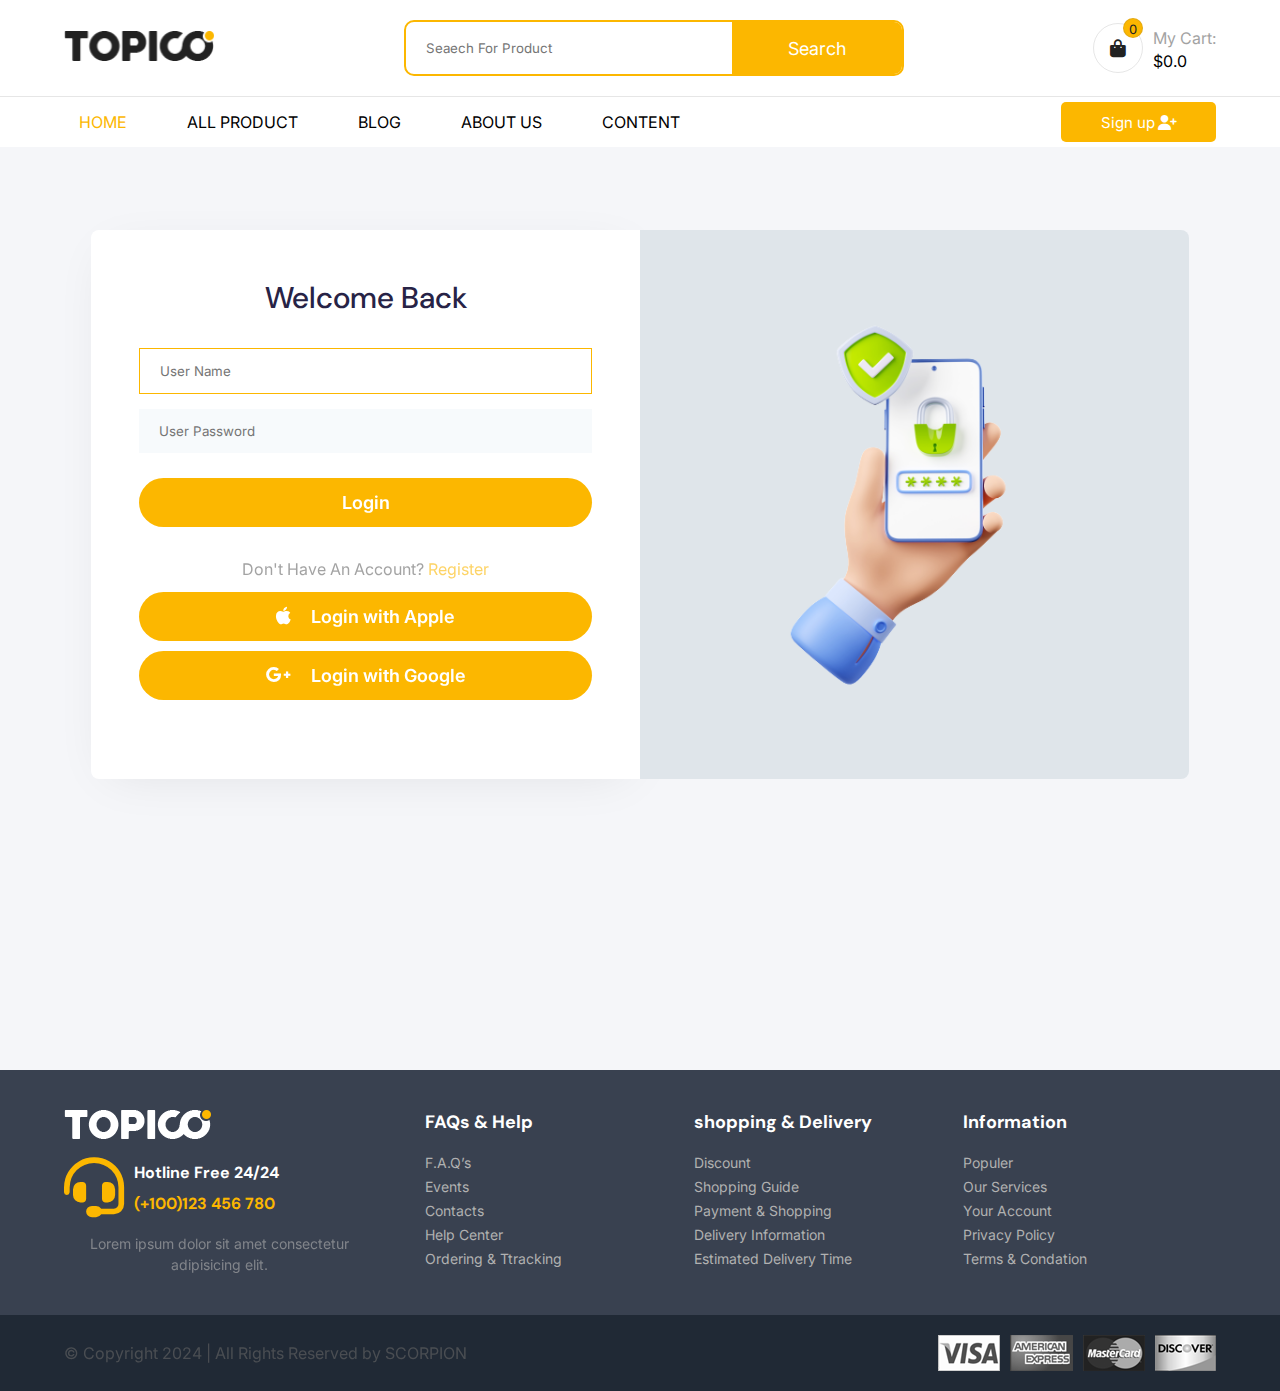
<file: login.html>
<!DOCTYPE html>
<html lang="en">
<head>
    <meta charset="UTF-8">
    <meta name="viewport" content="width=device-width, initial-scale=1.0">
    <title>Login For Html Css</title>
    <link rel="stylesheet" href="https://cdnjs.cloudflare.com/ajax/libs/font-awesome/6.5.1/css/all.min.css">
    <link rel="stylesheet" href="css/login.css">
    <link rel="stylesheet" href="css/style.css">
</head>
<body>
        <!-- /////////////////////start-header\\\\\\\\\\\\\\\\\\\\ -->
    <header>
        <!-- /////////////////////start-top-header\\\\\\\\\\\\\\\\\\\\ -->
            <div class="top-header">
            <div class="container">
                <div class="top-header-conent">
                    <a href="#" class="logo"><img src="img-1/logo-black.png" alt=""></a>
                    <form action="" class="search">
                        <input type="search" placeholder="Seaech For Product">
                        <button type="submit">Search</button>
                    </form>
                    <div class="header-cart">
                        <div onclick="openCart()" class="icon-cart">
                        <i class="fa-solid fa-bag-shopping"></i>            
                        <span class="count">0</span>
                        </div>
                        <div class="price">
                        <p>My Cart:</p>
                        <span  class="price-cart">$0.0</span>
                        </div>
                    </div>
                </div>
            </div>
            </div>
        <!-- /////////////////////end-top-header\\\\\\\\\\\\\\\\\\\\ -->
        <!-- /////////////////////start-bottom-header\\\\\\\\\\\\\\\\\ -->
        <nav>
            <div class="links container">
                <i onclick="open_menu()" class="fa-solid fa-bars btn-open-menu"></i>
                <ul class="nav-item" id="menu">
                    <span onclick="close_menu()" class="bg-overlay"></span>
                    <i onclick="close_menu()" class="fa-regular fa-circle-xmark btn-close-menu"></i>
                    <img class="logo-menu" src="img-1/logo-black.png" alt="">

                    <li><a href="index.html" class="activ activ-item">Home</a></li>
                    <li><a href="all item.html" target="_blank"  class="activ-item">all Product</a></li>
                    <li><a href="#"  class="activ-item">Blog</a></li>
                    <li><a href="#"  class="activ-item">about us</a></li>
                    <li><a href="#"  class="activ-item">content</a></li>
                </ul>
                <div class="nav-button">
                    <button class="btn-1"><a target="_blank"  href="register.html">Sign up<i class="fa-solid fa-user-plus"></i></a></button>
                </div>
            </div>
         </nav>
        <!-- /////////////////////end-bottom-header\\\\\\\\\\\\\\\\\\\\ -->
    </header>
            <!-- /////////////////////end-header\\\\\\\\\\\\\\\\\\\\ -->
    <div class="login-form">
        <!-- <h1>Login</h1> -->
        <div class="container">
            <div class="main">
                <div class="content">
                    <h2>Welcome Back</h2>
                    <form novalidate method="post">
                        <input id="username" type="text" name="" placeholder="User Name" required autofocus="">
                        <input id="password" type="password" name="" placeholder="User Password" required autofocus="">
                        <button id="log_in" class="btn" type="submit">Login </button>
                        

                    </form>
                    <p class="account">Don't Have An Account? <a href="register.html">Register</a></p>
                    <button id="log_in" class="btn" type="submit"><i class="fa-brands fa-apple"></i>Login  with Apple</button>
                    <button id="log_in" class="btn" type="submit"><i class="fa-brands fa-google-plus-g"></i>Login with Google</button>
                </div>
                <div class="form-img">
                    <img src="img-1/bg.png" alt="">
                </div>
            </div>
        </div>
    </div>

         <!-- /////////////////////start-cart\\\\\\\\\\\\\\\\\\\\ -->
         <div class="cart ">
            <div class="top-cart">
                <h3>my cart<span class="conut_item_cart">(0 item in cart)</span></h3>
                <span onclick="closeCart()" class="close"><i class="fa-regular fa-circle-xmark"></i></span>
            </div>
            <div class="item-in-cart">
            </div>
            <div class="bottom-cart">
                <div class="total">
                    <p>Suptotal</p>
                    <p id="price_cart_total" class="price-cart">$0</p>
                </div>
                <div class="button-cart">
                    <a href="check.html" class="btn-cart">proceed to checkout</a>
                    <button  class="btn-cart trans-bg"><a href="all item.html">shop more</a></button>
                </div>
            </div>
        </div>
                <!-- /////////////////////end-cart\\\\\\\\\\\\\\\\\\\\ -->
                <!-- /////////////////////start-\\\\\\\\\\\\\\\\\\\\ -->
    
            <!-- /////////////////////start-footer\\\\\\\\\\\\\\\\\\\\ -->
        <footer>
            <div class="container">
                <div class="big-row">
                    <img src="img-1/logo-white.png" alt="">
                    <div class="hotline">
                        <i class="fa-solid fa-headset"></i>
                        <div class="text">
                            <h5>Hotline Free 24/24</h5>
                            <h6>(+100)123 456 780 </h6>
                        </div>
                    </div>
                    <p>Lorem ipsum dolor sit amet consectetur adipisicing elit. </p>
                </div>
                <div class="row">
                    <h4>FAQs & Help</h4>
                    <div class="links">
                        <a href="#">F.A.Q’s</a>
                        <a href="#">Events</a>
                        <a href="#">Contacts</a>
                        <a href="#">Help Center</a>
                        <a href="#">Ordering & Ttracking</a>
                    </div>
                </div>
                <div class="row">
                    <h4>shopping & Delivery</h4>
                    <div class="links">
                        <a href="#">Discount</a>
                        <a href="#">Shopping Guide</a>
                        <a href="#">Payment & Shopping</a>
                        <a href="#">Delivery Information</a>
                        <a href="#">Estimated Delivery Time</a>
                    </div>
                </div>
                <div class="row">
                    <h4>Information</h4>
                    <div class="links">
                        <a href="#">Populer</a>
                        <a href="#">Our Services</a>
                        <a href="#">Your Account</a>
                        <a href="#">Privacy Policy</a>
                        <a href="#">Terms & Condation</a>
                    </div>
                </div>
    
    
    
            </div>
            <div class="bottom-footer">
                <div class="container">
                <p class="p-1">© Copyright 2024  |  All Rights Reserved by SCORPION</p>
                <div class="payment">
                    <img src="img-1/payment-1.png" alt="">
                    <img src="img-1/payment-2.png" alt="">
                    <img src="img-1/payment-3.png" alt="">
                    <img src="img-1/payment-4.png" alt="">
                </div>
                </div>
            </div>
        </footer>
            <!-- /////////////////////end-footer\\\\\\\\\\\\\\\\\\\\ -->
    <script src="js/login.js"></script>
    <script src="js/main.js"></script>
</body>
</html>
</file>
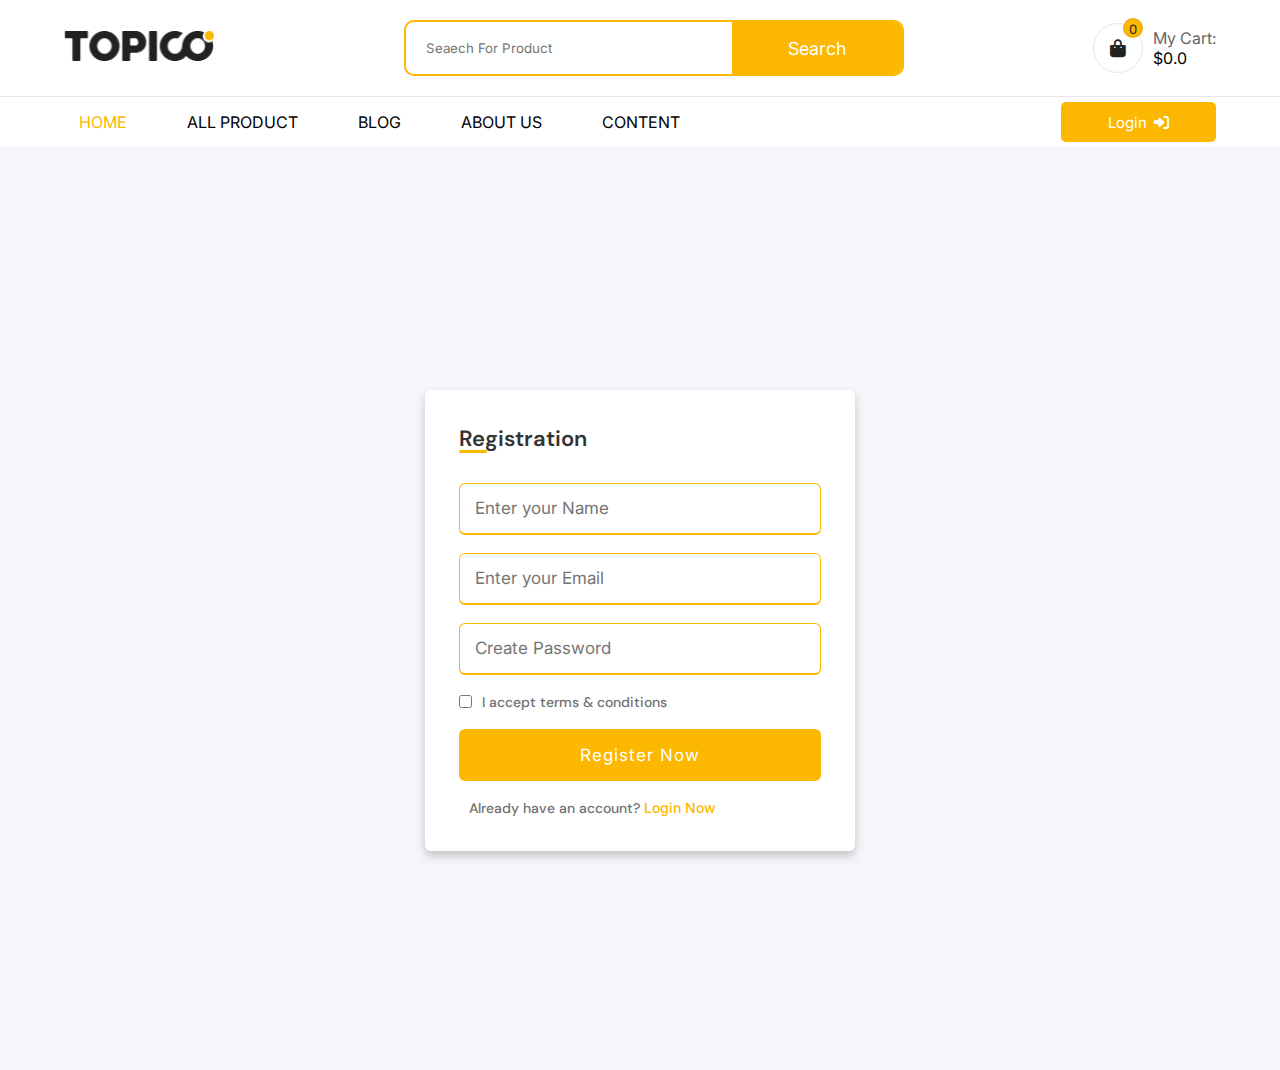
<file: register.html>
<!DOCTYPE html>
<html lang="en" dir="ltr">
    <head>
      <meta charset="UTF-8">
      <meta name="viewport" content="width=device-width, initial-scale=1.0">
      <title> Registration form in HTML CSS </title>
    <link rel="stylesheet" href="https://cdnjs.cloudflare.com/ajax/libs/font-awesome/6.5.1/css/all.min.css">
      <link rel="stylesheet" href="css/register.css">
      <link rel="stylesheet" href="css/style.css">
    </head>
    <body>
      <header>
        <!-- /////////////////////start-top-header\\\\\\\\\\\\\\\\\\\\ -->
            <div class="top-header">
            <div class="container">
                <div class="top-header-conent">
                    <a href="#" class="logo"><img src="img-1/logo-black.png" alt=""></a>
                    <form action="" class="search">
                        <input type="search" placeholder="Seaech For Product">
                        <button type="submit">Search</button>
                    </form>
                    <div class="header-cart">
                        <div onclick="openCart()" class="icon-cart">
                        <i class="fa-solid fa-bag-shopping"></i>            
                        <span class="count">0</span>
                        </div>
                        <div class="price">
                        <p>My Cart:</p>
                        <span  class="price-cart">$0.0</span>
                        </div>
                    </div>
                </div>
            </div>
            </div>
        <!-- /////////////////////end-top-header\\\\\\\\\\\\\\\\\\\\ -->
        <!-- /////////////////////start-bottom-header\\\\\\\\\\\\\\\\\ -->
        <nav>
            <div class="links container">
                <i onclick="open_menu()" class="fa-solid fa-bars btn-open-menu"></i>
                <ul class="nav-item" id="menu">
                    <span onclick="close_menu()" class="bg-overlay"></span>
                    <i onclick="close_menu()" class="fa-regular fa-circle-xmark btn-close-menu"></i>
                    <img class="logo-menu" src="img-1/logo-black.png" alt="">

                    <li><a href="index.html" class="activ activ-item">Home</a></li>
                    <li><a href="all item.html" target="_blank"  class="activ-item">all Product</a></li>
                    <li><a href="#"  class="activ-item">Blog</a></li>
                    <li><a href="#"  class="activ-item">about us</a></li>
                    <li><a href="#"  class="activ-item">content</a></li>
                </ul>
                <div class="nav-button">
                  <button class="btn-1"><a target="_blank" href="login.html">Login <i class="fa-solid fa-right-to-bracket"></i></a></button>
                </div>
            </div>
         </nav>
        <!-- /////////////////////end-bottom-header\\\\\\\\\\\\\\\\\\\\ -->
    </header>
            <!-- /////////////////////end-header\\\\\\\\\\\\\\\\\\\\ -->
     <!-- /////////////////////start-cart\\\\\\\\\\\\\\\\\\\\ -->
     <div class="cart ">
      <div class="top-cart">
          <h3>my cart<span class="conut_item_cart">(0 item in cart)</span></h3>
          <span onclick="closeCart()" class="close"><i class="fa-regular fa-circle-xmark"></i></span>
      </div>
      <div class="item-in-cart">
      </div>
      <div class="bottom-cart">
          <div class="total">
              <p>Suptotal</p>
              <p id="price_cart_total" class="price-cart">$0</p>
          </div>
          <div class="button-cart">
            <a href="check.html" class="btn-cart">proceed to checkout</a>
            <button  class="btn-cart trans-bg"><a href="all item.html">shop more</a></button>
          </div>
      </div>
  </div>
          <!-- /////////////////////end-cart\\\\\\\\\\\\\\\\\\\\ -->
        <div class="wrapper">
          <h2>Registration</h2>
          <form novalidate>
        <div class="input-box">
          <input id="username" type="text" placeholder="Enter your Name" >
        </div>
        <div class="input-box">
          <input id="email" type="text" placeholder="Enter your Email" >
        </div>
        <div class="input-box">
          <input id="password" type="password" placeholder="Create Password" >
        </div>
        <div class="policy">
          <input type="checkbox" >
          <h3>I accept terms & conditions</h3>

        </div>
        <div class="input-box button">
          <input id="sign-up" type="submit" value="Register Now" >
        </div>
        <div class="text">
          <h3>Already have an account? <a href="login.html">Login Now</a></h3>
        </div>
          </form>
        </div>



        <script src="js/main.js"></script>
        <script src="js/register.js"></script>
    </body>
</html>
</file>
<file: css/style.css>
@import url("https://fonts.googleapis.com/css2?family=DM+Sans:wght@400;500;700&family=Inter:wght@400;500&display=swap");
*{
    margin: 0;
    padding: 0;
    box-sizing: border-box;
    text-decoration: none;
    list-style-type: none;
    font-family:"Inter",sans-serif;
}
:root{
    --main-color : #fcb700;
    --dark-color : #222222;
    --parg-color : #666666;
    --dark-red : #d01418;
    --border-color : #6666662a;
    --name-item : #0066c0;
}
body{
    background-color: #f5f6f9;
    margin-top: 170px;
}
span{
    color: var(--main_color);
}
p{
    color: var(--parg-color);
}
h1,h2,h3,h4,h5,h6{
    color: var(--dark-color);
    font-family: "DM Sans",sans-serif;
}
.container{
    width: 90%;
    margin: auto;
    max-width: 1350px;  
}
@media (max-width: 1350px) {
    .container{
        width: 90%;
    }
}
input,button,select{
    border: none;
    outline: none;
    background:none;
}
/* //////////////////start-top-header//////////////////// */
header{
    background-color: #fff;
    position: fixed;
    top: 0;
    left: 0;
    right: 0;
    z-index: 1000;
}
.top-header-conent{
    display: flex;
    align-items: center;
    justify-content: space-between;
    padding: 20px 0 ;
}
.top-header-conent .logo img{
    width: 150px;
}
.top-header-conent .search{
    border: 2px solid var(--main-color);
    border-radius: 10px;
    position: relative;
    overflow: hidden;
    width: 500px;
}
.top-header-conent  .search input{
    padding: 18px 175px 18px 20px;
    width: 100%;
}
.top-header-conent  .search button{
    background-color: var(--main-color);
    position: absolute;
    cursor: pointer;
    color: white;
    font-size: 18px;
    width: 170px;
    height: 100%;
    right: 0;
    top: 0;
}
.header-cart{
    align-items: center;
    display: flex;
    gap: 10px;
}
.icon-cart i{
    border: 1px solid var(--border-color);
    color: var(--dark-color);
    border-radius: 50%;
    text-align: center;
    line-height: 50px;
    transition: .5s;
    font-size: 18px;
    cursor: pointer;
    height: 50px;
    width: 50px;
}
.icon-cart i:hover{
    background-color: var(--main-color);
    color: #fff;
}
.icon-cart{
    position: relative;
}
.icon-cart .count{
    border: 1px solid var(--border-color);
    background-color: var(--main-color);
    color: var(--dark-color);
    position: absolute;
    text-align: center;
    border-radius: 50%;
    line-height: 20px;
    font-size: 13px;
    height: 20px;
    width: 20px;
    right: 0px;
    top: -5px;
}
/* //////////////////end-top-header//////////////////// */
/* /////////////////////start-bottom-header\\\\\\\\\\\\\\\\\ */
nav{
    border-top: 1px solid var(--border-color);
}
.links{
    display: flex;
    align-items: center;
    justify-content: space-between;
}
.links .nav-item{
    display: flex;
    gap: 30px;
}
.links .nav-item li{
    position: relative;
    padding: 15px;
}
.nav-item li a{
    color: var(---heading-color);
    text-transform: uppercase;
    transition: .5s;
}
.nav-item li .activ , .nav-item li a:hover{
    color: var(--main-color);
}
.nav-item li .activ-item::before{
    transform: scale3d(1,0,1);
    border-width: 0 2px;
    height: 100%;
    width: 98%;
}
.nav-item li .activ-item::after{
    transform: scale3d(0,1,1);
    border-width: 2px 0;
    width: 100%;
    height: 91%;
}
.nav-item li .activ-item::after,.nav-item li .activ-item::before{
    border-color: var(--main-color);
    transition: transform .8s;
    border-style: solid;
    position: absolute;
    content: "";
    left: 0;
    top: 0;
}
.nav-item li .activ-item:hover::after,.nav-item li .activ-item:hover:before{
    transform: scale3d(1,1,1);
}
.nav-button button{
    background-color: var(--main-color);
    border-radius: 5px;
    margin-left: 7px;
    transition: .5s;
    cursor: pointer;
    height: 40px;
    width: 155px;
}
.nav-button button:hover{
    scale: 1.1;
}
.nav-button button a{
    font-size: 15px;
    color: white;
}
.nav-button button a i{
    margin-left: 3px;
}
/* /////////////////////end-bottom-header\\\\\\\\\\\\\\\\\ */

/* /////////////////////start-cart\\\\\\\\\\\\\\\\\ */
.cart{
    border-left: 1px solid var(--border-color);
    justify-content: space-between;
    text-transform: capitalize;
    background-color: #fff;
    flex-direction: column;
    transition: .5s;
    position: fixed;
    padding: 30px ;
    z-index: 1100;
    display: flex;
    right: -400px;
    width: 400px;
    bottom: 0;
    top: 0;
}
.cart.active{
    right: 0;
}
.cart .top-cart{
    display: flex;
    align-items: center;
    justify-content: space-between; 
}
.cart .top-cart h3{
    font-size: 18px;
}
.cart .top-cart h3 span i{
    color: var(--parg-color);
    font-weight: normal;
    font-size: 14px;
}
.cart .top-cart .close  i{
    font-size: 35px;
    cursor: pointer;
}

.cart .item-in-cart{
    border-block: 1px solid var(--border-color);
    margin-block: 20px;
    padding: 20px  0 ;
    height: 100%
}
.cart .item-cart{
    display: flex;
    gap: 20px;
    /* text-align: center; */
    justify-content: space-between;
}
.cart .item-cart img{
    width: 100px;
}
.cart .item-cart h4{
    margin-bottom: 10px;
    font-weight: 400;
}
.cart .item-cart .delete-item i{
    font-size: 22px;
    cursor: pointer;
    transition: .5s;
}
.cart .item-cart .delete-item i:hover{
    color: var(--dark-red);
    transform: scale(1.2);
}



.cart .bottom-cart .total{
    justify-content: space-between;
    margin-bottom: 30px;
    display: flex;
}
.cart .button-cart{
    flex-direction: column;
    display: flex;
    gap: 20px;
}
.cart .button-cart .btn-cart{
    border: 1px solid var(--main-color);
    background-color: var(--main-color);
    color: var(--dark-color);
    text-transform: uppercase;
    border-radius: 5px;
    text-align: center;
    padding: 15px  0;
    transition: .5s ;
    font-size: 16px;
    cursor: pointer;
}
.cart .button-cart .btn-cart:hover{
    background-color: transparent;
}
/* <!-- /////////////////////end-cart\\\\\\\\\\\\\\\\\\\\ --> */
/* <!-- /////////////////////start-slider\\\\\\\\\\\\\\\\\\\\ --> */
.slider .container{
    display: flex;
    justify-content: space-between;
}
.slider .container .side-bar{
    background-color: white;
    flex-direction: column;
    display: flex;
    width: 300px;
}
.slider .container .side-bar h2{
    color: var(---heading-color);
    padding: 15px 15px;
    text-align: center;
    cursor: pointer;
    display: flex;
    gap: 20px;
    
}
.slider .container .side-bar h2 i{
    line-height: 33px;
}
.slider .container .side-bar a{
    border-top: 1px solid var(--border-color);
    color: var(--dark-color);
    font-weight: 500;
    transition: .5s;
    padding: 15px;
}
.slider .container .side-bar a:hover{
    background-color: var(--main-color);
    color: white;
}
.slider .container .slider-swp{
    position: relative;
    overflow: hidden;
    width: 1000px;
}
.slider .container .slider-swp  img{
    height: 100%;
    width: 100%;
}
.slider .container .slider-swp .swiper-pagination span{
    background-color: #fff;
    opacity: 1;
}
.swiper-pagination-bullet-active{
    background-color: var(--main-color) !important;
    border-radius: 30px !important;
    width: 35px !important;
    height: 8px !important;
}
/* <!-- /////////////////////end-slider\\\\\\\\\\\\\\\\\\\\ --> */
/* <!-- /////////////////////start-features\\\\\\\\\\\\\\\\\\\\ --> */
.features{
    margin: 50px 0;
}
.features .container{
    justify-content: space-between;
    background-color: #fff;
    padding: 15px 20px;
    flex-wrap: wrap;
    display: flex;
}
.features .container .feature-item{
    align-items: center;
    min-width: 200px;
    display: flex;
    width: 18%;
    gap: 20px;
}
.features .container .feature-item-1{
    border-right: 1px solid var(--border-color);
}
.features .container .feature-item img{
    width: 50px;
}
.features .container .feature-item h4{
    margin-bottom: 8px;
    font-size: 15px;
}
.features .container .feature-item p{
    font-size: 12px;
}
/* <!-- /////////////////////end-features\\\\\\\\\\\\\\\\\\\\ --> */
/* <!-- /////////////////////start-banner\\\\\\\\\\\\\\\\\\\\ --> */
.banner .container{
    justify-content: space-between;
    display: flex;
}
.banner .container .banner-img{
    position: relative;
    width: 32%;
}
.banner .container .banner-img img{
    width: 100%;
}
.banner .glass-hover{
    position: absolute;
    height: 100%;
    width: 100%;
    top: 0;
    left: 0;
}
.banner .glass-hover::after{
    background: linear-gradient(50deg , transparent 50% , rgba(255,255,255,0.1) 60% , rgba(255,255,255,0.5) 70% , transparent 71%);
    background-size: 200% 100%;
    background-position: 200% 0;
    position: absolute;
    transition: 2s;
    height: 100%;
    width: 100%;
    content: "";
    left: 0;
    top: 0;
}
.banner .banner-img:hover .glass-hover::after{
    background-position: -20% 0;
}
.banner .container .banner-img a{
    position: absolute;
    height: 100%;
    width: 100%;
    left: 0;
    top: 0;
}
.banner-2 .container .banner-img{
    position: relative;
    width: 49%;
}
/* <!-- /////////////////////end-banner\\\\\\\\\\\\\\\\\\\\ --> */
/* <!-- /////////////////////start-slide\\\\\\\\\\\\\\\\\\\\ --> */
.slide{
    margin:50px 0 100px 0;
}
.slide .top-slide{
    border-bottom: 1px solid var(--border-color);
    margin-bottom: 20px;
    position: relative;
    padding: 20px 0;
}
.slide  .top-slide::after{
    background-color: var(--main-color);
    position: absolute;
    bottom: -1px;
    width: 96px;
    height: 2px;
    content: "";
    left: 0;
}
.slide .top-slide h2{
    text-transform: capitalize;
}
.slide .top-slide h2 span{
    font-weight: normal;
    color: var(--main-color);
}
                            /* start-cart-product */
.product{
    box-shadow: 5px 5px 10px #94949428  ;
    border: 1px solid var(--border-color);
    background-color: #fff;
    border-radius: 5px;
    position: relative;
    padding: 20px 30px;  
    text-align: center;
    overflow: hidden;
    width: 25%;
    transition: .5s;
}
.product .sale-present{
    background-color: var(--dark-red);
    position: absolute;
    padding: 4px 12px;
    color: white;
    font-size: 14px;
    right: 20px;
    z-index: 2;
    top: 20px;
}
.product .img-product{
    position: relative;
}   
.product .img-product img{
    transition: .7s;
    width: 100%;
} 
.product .img-product .img-hover{
    position: absolute;
    width: 100%;
    opacity: 0;
    scale: .1;
    left: 0;
    top: 0;
}
.product:hover .img-product img{
    opacity: 0;
}
.product:hover .img-product .img-hover{
    opacity: 1;
    scale: 1;
}
.product .name-product{
    font-size: 16px;
}
.product .name-product a{
    color: var(--name-item);
}
.product .name-product a:hover{
    text-decoration: underline;
}
.product .stars{
    margin: 15px 0;
}
.product .stars i{
    color: var(--main-color);
}
.product .price{
    justify-content: center;
    align-items: center;
    display: flex;
    gap: 10px;
}
.product .price p{
    color: var(--main-color);
    font-weight: bold;
}
.product .price .old-price{
    text-decoration: line-through;
    color: var(--parg-color);
    font-weight: normal;
    font-size: 13px;
}

.product:hover{
    scale: 1.1;
}
.product .icons{
    display: flex;
    flex-direction: column;
    gap: 10px;
    position: absolute;
    right: -80px;
    z-index: 3;
    top: 50%;
    transform: translateY(-50%);
    transition: .5s;
}
.product .icons i{
    color: var(--dark-color);
    border: 1px solid var(--border-color);
    background-color: white;
    text-align: center;
    border-radius: 50%;
    line-height: 50px;
    cursor: pointer;
    height: 50px;
    width: 50px;
}
.product .icons i:hover{
    background-color: var(--main-color);
}
.product:hover .icons{
    right: 20px;
}
.slide .container{
    position: relative;
}
.slide .container .mySwiper{
    overflow: hidden;
    padding: 10px;
}
.slide .container .mySwiper .btn-Swip{
    background-color: var(--main-color);
    position: absolute;
    border-radius: 5px;
    font-weight: bold;
    color: white;
    padding: 0 18px;
    top: 35px;
    right: 0;
}
.slide .container .mySwiper .btn-Swip::after{
    font-size: 25px;
}
.slide .container .mySwiper .btn-Swip.swiper-button-prev{
    left: calc(100% - 90px);
}
/* <!-- /////////////////////end-slide\\\\\\\\\\\\\\\\\\\\ --> */
/* <!-- /////////////////////start-slide-2\\\\\\\\\\\\\\\\\\\\ --> */
.slide-product .product-swip{
    width: calc(100% - 300px);
}
.slide-product .product_swip{
    width: calc(100% - 300px);
}
.slide-product .slide-img{
    display: flex;
    justify-content: space-between;
}
.slide-product .categ-img{
    padding: 10px 0;
    width: 280px;
}
.slide-product .categ-img img{
    width: 100%;
    height: 100%;
    border-radius: 5px ;
}
/* <!-- /////////////////////end-slide-2\\\\\\\\\\\\\\\\\\\\ --> */
/* <!-- /////////////////////start-footer\\\\\\\\\\\\\\\\\\\\ --> */
.back{
    width: 100%;
    background-color: #666666;
    padding: 20px;
    cursor: pointer;
}
.back p{
    color: white;
    text-align: center;
    font-size: 20px;
    text-transform: capitalize;
}
footer{
    background-color: #394150;
}
footer .container{
    justify-content: space-between;
    display: flex;
    padding: 40px 0;
}
footer .container .big-row{
    width: 30%;
}
footer .container .big-row .hotline{
    display: flex;
    align-items: center;
    margin: 15px 0;
    gap: 10px;
}
footer .container .big-row .hotline i{
    font-size: 60px;
    color: var(--main-color);
}
footer .container .big-row .hotline h5{
    color: white;
    font-size: 16px;
    margin-bottom: 10px;
}
footer .container .big-row .hotline h6{
    color: var(--main-color);
    font-size: 16px;
}
footer .container .big-row p{
    width: 90%;
    color: #b1b1b1;
    font-size: 14px;
    line-height: 1.5;
}
footer .container .row{
    width: 22%;
}
footer .container .row h4{
    color: white;
    font-size: 18px;
    margin-bottom: 20px;
}
footer .container .row .links{
    display: flex;
    align-items: baseline;
    flex-direction: column;
    gap: 7px
}
footer .container .row .links a{
    color: #b1b1b1;
    font-size: 14px;
    position: relative;
    left: 0;
    transition: .5s;
}
footer .container .row .links a:hover{
    left: 8px;
    color: var(--main-color);
}
footer .bottom-footer{
    background-color: #202935;
}
footer .bottom-footer .container{
    padding: 20px 0;
    align-items: center;
}
footer .bottom-footer .container .payment{
    display: flex;
    gap: 10px;
}
footer .bottom-footer .container .payment img{
    filter: grayscale(100%);
    cursor: pointer;
    transition: .5s;
}
footer .bottom-footer .container .payment img:hover{
    filter: grayscale(0%);
}
/* <!-- /////////////////////end-footer\\\\\\\\\\\\\\\\\\\\ --> */
/* <!-- /////////////////////responsev\\\\\\\\\\\\\\\\\\\\ --> */
header .links ul .logo-menu,
header .links ul .btn-close-menu,
header .links .btn-open-menu,
header .links ul .bg-overlay{
    display: none;
}
@media (max-width: 1100px) {
    .nav-button button{
        width: 140px;
    }
    .links .nav-item{
        gap: 20px;
    }
    
}
@media (max-width: 1000px) {
    header .top-header-conent .search{
        width: 420px;
    }
    .links .nav-item{
        gap: 10px;
    }
    .slider .container .side-bar{
        display: none;
    }
    .slider .container .slider-swp{
        width: 100%;
    }
    .features .container .feature-item{
        margin-bottom: 10px;
        border-right: none;
        align-items: center;
    }
    footer .container{
        flex-wrap: wrap;
    }
    footer .container .row{
        width: 40%;
        margin-bottom: 20px;
    }
    footer .container .big-row{
        width: 50%;
        margin-bottom: 20px;
    }
}

@media (max-width: 900px) {
    body{
        margin-top: 240px;
    }
    header .top-header-conent{
        flex-wrap: wrap;
    }
    header .top-header-conent .search{
       order: 3;
       width: 80%;
       margin: 10px auto 0;
    }
    header .links{
        padding: 20px 0;
    }
    header .links ul{
        position: fixed;
        top: 0;
        left: -420px;    
        bottom: 0;
        background-color: #fff;
        flex-direction: column;
        gap: 20px;
        width: 400px;
        border-right: 1px solid var(--border-color);
        text-align: center;
        padding-top: 50px;
        transition: .5s;
    }
    header .links ul.active{
        left: 0;
    }
    header .links ul .logo-menu{
        width: 140px;
        margin:0 auto;
        display: block;
    }
    header .links ul .btn-close-menu{
        position: absolute;
        top: 20px;
        right: 20px;
        font-size: 40px;
        color: var(--main-color);
        display: block;
    }
    header .links .btn-open-menu{
        display: block;
        font-size: 25px;
        cursor: pointer;
    }
    header .links ul .bg-overlay{
        display: block;
        position: fixed;
        top: 0;
        right: -100%;
        height: 100%;
        width: calc(100vw - 400px);
        background-color: #0000004d;
        transition: .5s;
    }
    header .links ul.active .bg-overlay{
        right: 0;
    }
    .banner-2{
        margin-bottom: 0;
    }
    .slide{
        margin-bottom: 30px;
    }
    .slide-product .categ-img{
        display: none;
    }
    .slide-product .product-swip , .slide-product .product_swip{
        width: 100%;
    }

}


@media (max-width: 500px) {
    header .top-header-conent .search{
        width: 100%;
    }
    header .top-header-conent .search input{
        padding: 13px 130px 13px 20px;
    }
    header .top-header-conent .search button{
        width: 120px;
        font-size: 14px;
    }
    header .links ul{
        width: 100%;
        left: -100%;
    }
    .cart{
        width: 100%;
        right: -100%;
    }
    .product .name-product a{
        font-size: 13px;
    }
    .product{
        padding: 15px 10px;
    }
    .top-slide h2{
        font-size: 16px;
    }
    footer .container .big-row{
        width: 100%;
    }
    footer .container .row{
        width: 100%;
    }
}
@media (max-width: 400px) {
    .nav-button button{
        width: 120px;
    }
    
}

/* ///////////////////check out page\\\\\\\\\\\\\\\\\\\\\\ */
.check_out_content{
    display: flex;
    justify-content: space-between;
}
.check_out .container .right_content,.left_content{
    background-color: #fff;
    height: 500px;
    width: 46%;
    /* padding-left: 20px; */
}
.check_out .container .left_content h2{
    width: 100%;
    height: 50px;
    padding-left: 20px;
    line-height: 50px;
    border-radius: 5px  5px 0 0;
    text-transform: capitalize;
    background-color: var(--main-color);
}
.check_out .container .left_content label{
    display: block;
    padding-left: 20px;
    margin-top: 20px;
}
.check_out .container .left_content input{
    border: 1px solid var(--border-color);
    margin-top: 3px;
    padding: 5px;
    margin-left: 20px;
    height: 30px;
    width: 92%;
    transition: .5s;
}
.check_out .container .left_content input:focus{
    border-color: var(--main-color);
}
.check_out .container .left_content .coupon{
    width: 100%;
    height: 50px;
    padding-left: 20px;
    line-height: 50px;
    border-radius:0;
    text-transform: capitalize;
    margin-top: 20px;
    background-color: var(--main-color);
}
/* ///////// */
.check_out .container .right_content h2{
    border-bottom: 1px solid var(--border-color);
    width: 94%;
    margin: auto;
    height: 50px;
    line-height: 50px;
    text-transform: capitalize;
}
.check_out .container .right_content .item_cart{
    display: flex;
    align-items: center;
}
.check_out .container .right_content .item_cart img{
    width: 150px;
}
.check_out .container .right_content .item_cart .content h4{
    margin-bottom: 15px;
    /* font-size: 20px; */
}
.check_out .container .right_content .total {
    display: flex;
    justify-content: space-between;
    border-bottom: 1px solid var(--border-color);
    width: 94%;
    margin: auto;
}
.check_out .container .right_content .total p{
    color: var(--dark-color);
    font-weight: bold;
    font-size: 24px;
    text-transform: capitalize;
    margin-bottom: 10px;
}
.check_out .container .right_content .btn_div{
    width: 90%;
    margin: auto;
}
.check_out .container .right_content .btn_div button{
    width: 100%;
    margin-top: 20px;
    height: 50px;
    line-height: 50px;
    border-radius: 5px;
    text-transform: uppercase;
    font-weight: bold;
    font-size: 18px;
    background-color: var(--main-color);
    cursor: pointer;
    transition: .5s;
}
.check_out .container .right_content .btn_div button:hover{
    scale: 1.1;
}


@media (max-width: 1100px) {
    .check_out_content{
        flex-direction: column-reverse;
        align-items: center;
        margin-top: 200px;
    }
    .check_out .container .right_content, .left_content{
        width: 80%;
        margin-bottom:50px ;
    }
    
}
@media (max-width: 610px){
    .check_out .container .right_content .item_cart .content h4{
        font-size: 16px;
    }
    .check_out .container .right_content .item_cart img{
        width: 100px;
    }
}
</file>
<file: css/all_item.css>
.top_section .container{
    text-align: center;
    margin-top: 200px;
    margin-bottom: 50px;
}
.top_section .container h1{
    text-transform: capitalize;
    margin-bottom: 25px;
    font-size: 35px;
    color: #fcb700;
}
.top_section .container p{
    text-transform: capitalize;
    font-size: 14px;
    color: #666666;
    margin: auto;
    width: 60%;

}
.all_product .container{
    display: flex;
    justify-content: space-between;
    align-items: flex-start;
}
.all_product .container .products{
    width: calc(100% - 300px);
    display: flex;
    flex-wrap: wrap;
    gap: 2.5%;
}
.all_product .container .products .product{
    width: 22%;
    margin-bottom: 30px;
}
.all_product .container .filter{
    background-color: #fff;
    width: 280px;
    text-transform: capitalize;
    padding: 20px 25px;
    border-radius: 5px;
    border: 1px solid #6666662a;
}
.all_product .container .filter input{
    accent-color: #fcb700;
}
.all_product .container .filter h4{
    margin-bottom: 10px;
    margin-top: 25px;
    border-bottom: 1px solid #666666;
    padding-bottom: 10px;
}
.all_product .container .filter span{
    font-size: 14px;
    cursor: pointer;
}
.all_product .container .filter .filter_item .item{
    display: flex;
    justify-content: space-between;
    align-items: center;
    margin-top: 10px;
}
.all_product .container .filter .filter_item .item .color{
    width: 20px;
    height: 20px;
    border-radius: 5px;
}
.pagination{
    text-align: center;
}
.pagination span{
    padding: 5px 10px;
    border: 1px solid #666666;
    cursor: pointer;
}
.pagination .activ,
.pagination span:hover{
    border: 1px solid #fcb700;
}
.pagination .btn_page{
    border: none;
    background-color: #fcb700;
    color: white;
}
.all_product .btn_filter{
    display: none;
}

/* ////////////////responsev\\\\\\\\\\\\\\\\\\\\ */
@media (max-width:1300px) {
    .all_product .container .products .product {
        width: 31%
    }
}
@media (max-width:1000px) {
    .all_product .container .products {
        width: 100%
    }
    
    .all_product .container .filter{
        position: absolute;
        top: 60px;
        left: 0;
        width: 31%;
        opacity: 0;
        transition: .5s opacity ease-in-out;
        z-index: -100;
    }
    .all_product .container .filter.active{
        opacity: 1;
        z-index: 100;
    }
    .all_product .container{
        position: relative;
        padding-top: 60px;
    }
    .all_product .btn_filter{
        display: block;
        position: absolute;
        top: 0;
        padding: 12px 30px;
        background-color: #fcb700;
        border-radius: 5px;
        text-transform: capitalize;
    }
}
@media (max-width:650px){
    .all_product .container .products .product {
        width: 48%
    }
    .top_section .container h1{
        font-size: 20px;
    }
    .top_section .container p{
        font-size: 14px;
        width: 100%;
    }
    @media (max-width:450px){
        .all_product .container .filter{
            width: 100%;
        }
    } 
}
</file>
<file: css/item.css>
.item-detail{
    background-color: #fff;
    padding: 50px 0;
}
.item-detail .container{
    display: flex;
    justify-content: space-between;
    align-items: center;
}
.item-detail .container .img-item{
    width: 40%;
}
.item-detail .container .img-item .big-img img{
    width: 100%;
}
.item-detail .container .img-item .sm-img{
    display: flex;
    justify-content: space-between;
    cursor: pointer;
} 
.item-detail .container .img-item .sm-img img{
    width: 24%;
}
.item-detail .details-item{
    width: 58%;
}
.item-detail .details-item h1{
    margin-bottom: 30px;
}
.item-detail .details-item .stars i{
    color: #fcb700;
}
.item-detail .details-item .price{
    display: flex;
    align-items: center;
    justify-content:left;
    margin: 20px 0;
    gap: 20px;
}
.item-detail .details-item .price p{
    font-size: 22px;
    color: #fcb700;
}
.item-detail .details-item .price .old-price{
    text-decoration: line-through;
    color: #666666;
    font-weight: normal;
}
.item-detail .details-item h5{
    font-weight: 500;
    margin-bottom: 20px;
    font-size: 16px;
}
.item-detail .details-item h5 span{
    color: #fcb700;
}
.item-detail .details-item .text-p{
    line-height: 1.5;
}
.item-detail .details-item h4{
    font-size: 20px;
    margin-top: 20px;
}
.item-detail .details-item button{
    background-color: var(--main-color);
    border-radius: 5px;
    margin-left: 7px;
    transition: .5s;
    cursor: pointer;
    height: 40px;
    width: 155px;
    margin-top: 20px;
    margin-bottom: 20px;

}
.item-detail .details-item button:hover{
    scale: 1.1;
}
.item-detail .details-item button a{
    font-size: 15px;
    color: white;
}
.item-detail .details-item button a i{
    margin-left: 3px;
}
.item-detail .details-item .icon{
    display: flex;
    gap: 10px;
}
.item-detail .details-item .icon i{
    width: 50px;
    height: 50px;
    background-color: #efeeee;
    text-align: center;
    line-height: 50px;
    border-radius: 50%;
    border: 1px solid #6666662a;
    cursor: pointer;
    transition: .5s;
}
.item-detail .details-item .icon i:hover{
    background-color: #fcb700;
    color: white;
    scale: 1.1;
}


/* /////////////Responsive\\\\\\\\\\\\\\\ */
@media (max-width:1000px) {
    .item-detail .container{
        flex-direction: column;
    }
    .item-detail .container .img-item{
        width: 50%;
        margin-bottom: 40px;
    }
    .item-detail .details-item{
        width: 100%;
    }
}
@media (max-width:700px) {
    .item-detail .container .img-item{
        width: 80%;
    }
}
@media (max-width:500px){
    .item-detail .details-item h1{
        font-size: 20px;
    }
    .item-detail .details-item p{
        font-size: 14px;
    }
}
</file>
<file: css/login.css>
@import url('https://fonts.googleapis.com/css2?family=Poppins:wght@300;400;500;600;700;800;900&display=swap');
*{
    padding: 0;
    margin: 0;
    box-sizing: border-box;
    font-family: 'poppins',sans-serif;
}

.login-form{
    position: relative;
    min-height: 100vh;
    z-index: 0;
    background-color: #f5f6f9;
    padding: 30px;
    justify-content: center;
    /* display: grid;
    font-family: 'poppins',sans-serif;
    grid-template-rows: 1fr auto 1fr; */
    align-items: center;
}

.login-form h2{
    line-height: 40px;
    margin-bottom: 5px;
    font-size: 30px;
    font-weight: 500;
    color: #272346;
    text-align: center;
}
.login-form .main{
    position: relative;
    display: flex;
    margin: 30px 0;
}
.content{
    flex-basis: 50%;
    padding: 3em 3em;
    background: #fff;
    box-shadow: 2px 9px 49px -17px rgba(0,0,0,0.1);
    border-top-left-radius: 8px;
    border-bottom-left-radius: 8px;
}
.form-img{
    flex-basis: 50%;
    background: #dfe5ea;
    background-size: cover;
    padding: 40px;
    border-top-right-radius: 8px;
    border-bottom-right-radius: 8px;
    align-items: center;
    display: grid;
}
.form-img img{
    max-width: 100%;
}
p{
    color: #666;
    font-size: 16px;
    line-height: 25px;
    opacity: 0.6;
    text-align: center;
}
.btn:hover,
button:hover{
  color: #272346;
    transition: 0.5s ease;
}
a{
    text-decoration: none;
}
.login-form form{
    margin: 30px 0;
}
.login-form input{
    outline: none;
    margin-bottom: 15px;
    font-stretch: 16px;
    color: #999;
    text-align: left;
    padding: 14px 20px;
    width: 100%;
    display: inline-block;
    box-sizing: border-box;
    border: none;
    background: #f7fafc;
    transition: 0.3s ease;
}
.login-form input:focus{
    background: transparent;
    border: 1px solid #fcb700;
}

.login-form button{
    font-size: 18px;
    color: #fff;
    width: 100%;
    background: #fcb700;
    border: none;
    padding: 14px 15px;
    font-weight: 600;
    transition: 0.3s ease;
    border-radius: 35px;
    margin-top: 10px;
    cursor: pointer;
}
.login-form button i{
    margin-right: 20px;
    font-size: 20px;
}
p.account a{
    color: #fcb700;
}
p.account a:hover{
 text-decoration: underline;
}
@media(max-width:736px){
    .login-form .main{
        flex-direction: column;
    }
    .login-form form{
        margin-top: 30px;
        margin-bottom: 10px;
    }
    .form-img{
        border-radius: 0;
        border-bottom-left-radius: 8px;
        border-bottom-right-radius: 8px;
        order: 2;
    }
    .content{
        order: 1;
        border-radius: 0;
        border-top-left-radius: 8px;
        border-top-right-radius: 8px;
    }

}
</file>
<file: css/register.css>
@import url('https://fonts.googleapis.com/css?family=Poppins:400,500,600,700&display=swap');
*{
  margin: 0;
  padding: 0;
  box-sizing: border-box;
  font-family: 'poppins',sans-serif;
}
body{
  min-height: 100vh;
  display: flex;
  align-items: center;
  justify-content: center;
  background: #f5f6f9;
}
.wrapper{
  position: relative;
  max-width: 430px;
  width: 100%;
  background: #fff;
  padding: 34px;
  border-radius: 6px;
  box-shadow: 0 5px 10px rgba(0,0,0,0.2);
}
.wrapper h2{
  position: relative;
  font-size: 22px;
  font-weight: 600;
  color: #333;
}
.wrapper h2::before{
  content: '';
  position: absolute;
  left: 0;
  bottom: 0;
  height: 3px;
width: 28px;
border-radius: 12px;
background: #fcb700;
}
.wrapper form{
  margin-top: 30px;
}
.wrapper form .input-box{
height: 52px;
margin: 18px 0;
}
.wrapper .input-box input{
  height: 100%;
  width: 100%;
  outline: none;
  padding: 0 15px ;
  font-size: 17px;
  font-weight: 400;
  color: #333;
  border: 1.5px solid #C7BEBE;
  border-bottom-width: 2.5px;
  border-radius: 6px;
  transition: all 0.3s ease;
}
.input-box input:focus,
.input-box input:valid{
  border-color: #fcb700;
}
form .policy{
  display: flex;
align-items: center;
}
form h3{
  color: #707070;
  font-size: 14px;
  font-weight: 500;
  margin-left: 10px;
}
.input-box.button input{
  color: #fff;
  letter-spacing: 1px;
  border: none;
  background: #fcb700;

cursor: pointer;}
.input-box.button input:hover{
  background: #8265b3;
}
form .text h3 a{
  color: #fcb700;
  text-decoration: none;
}
form .text h3 a:hover{
  text-decoration: underline;
}
</file>
